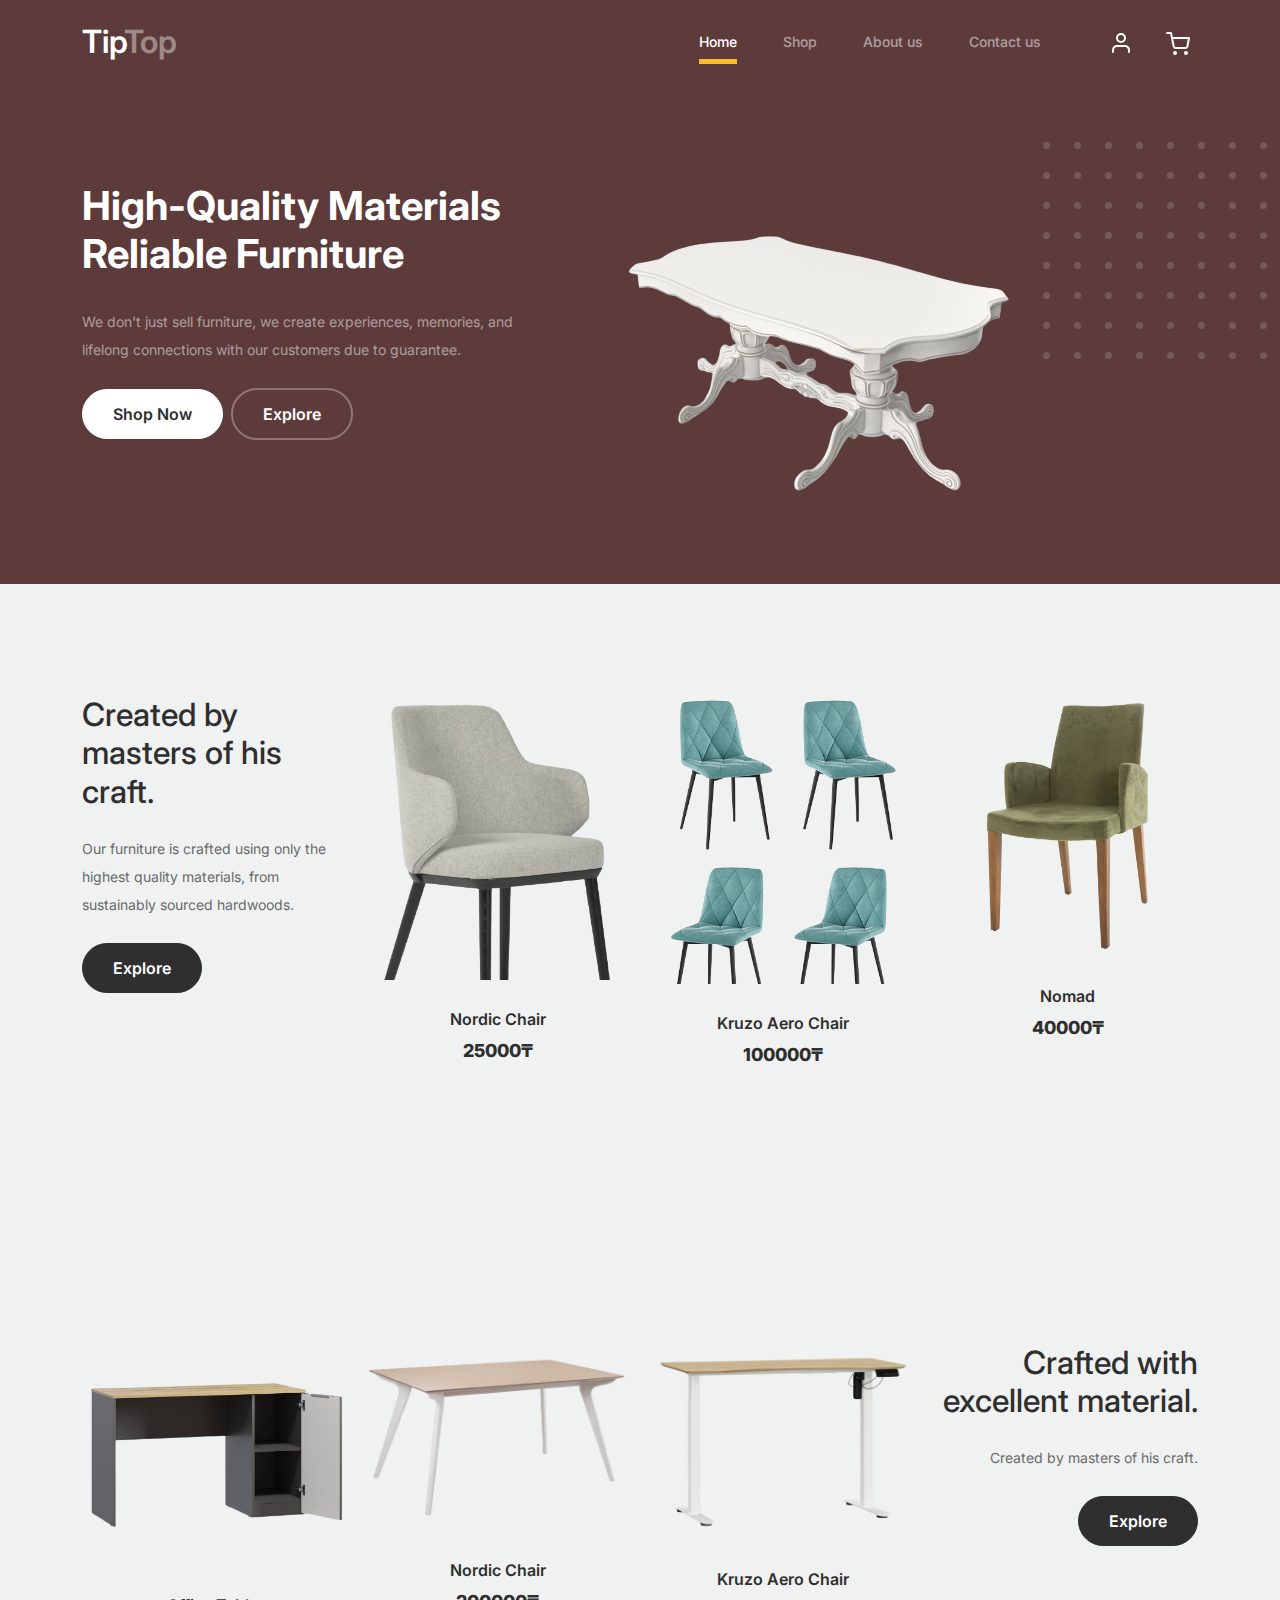
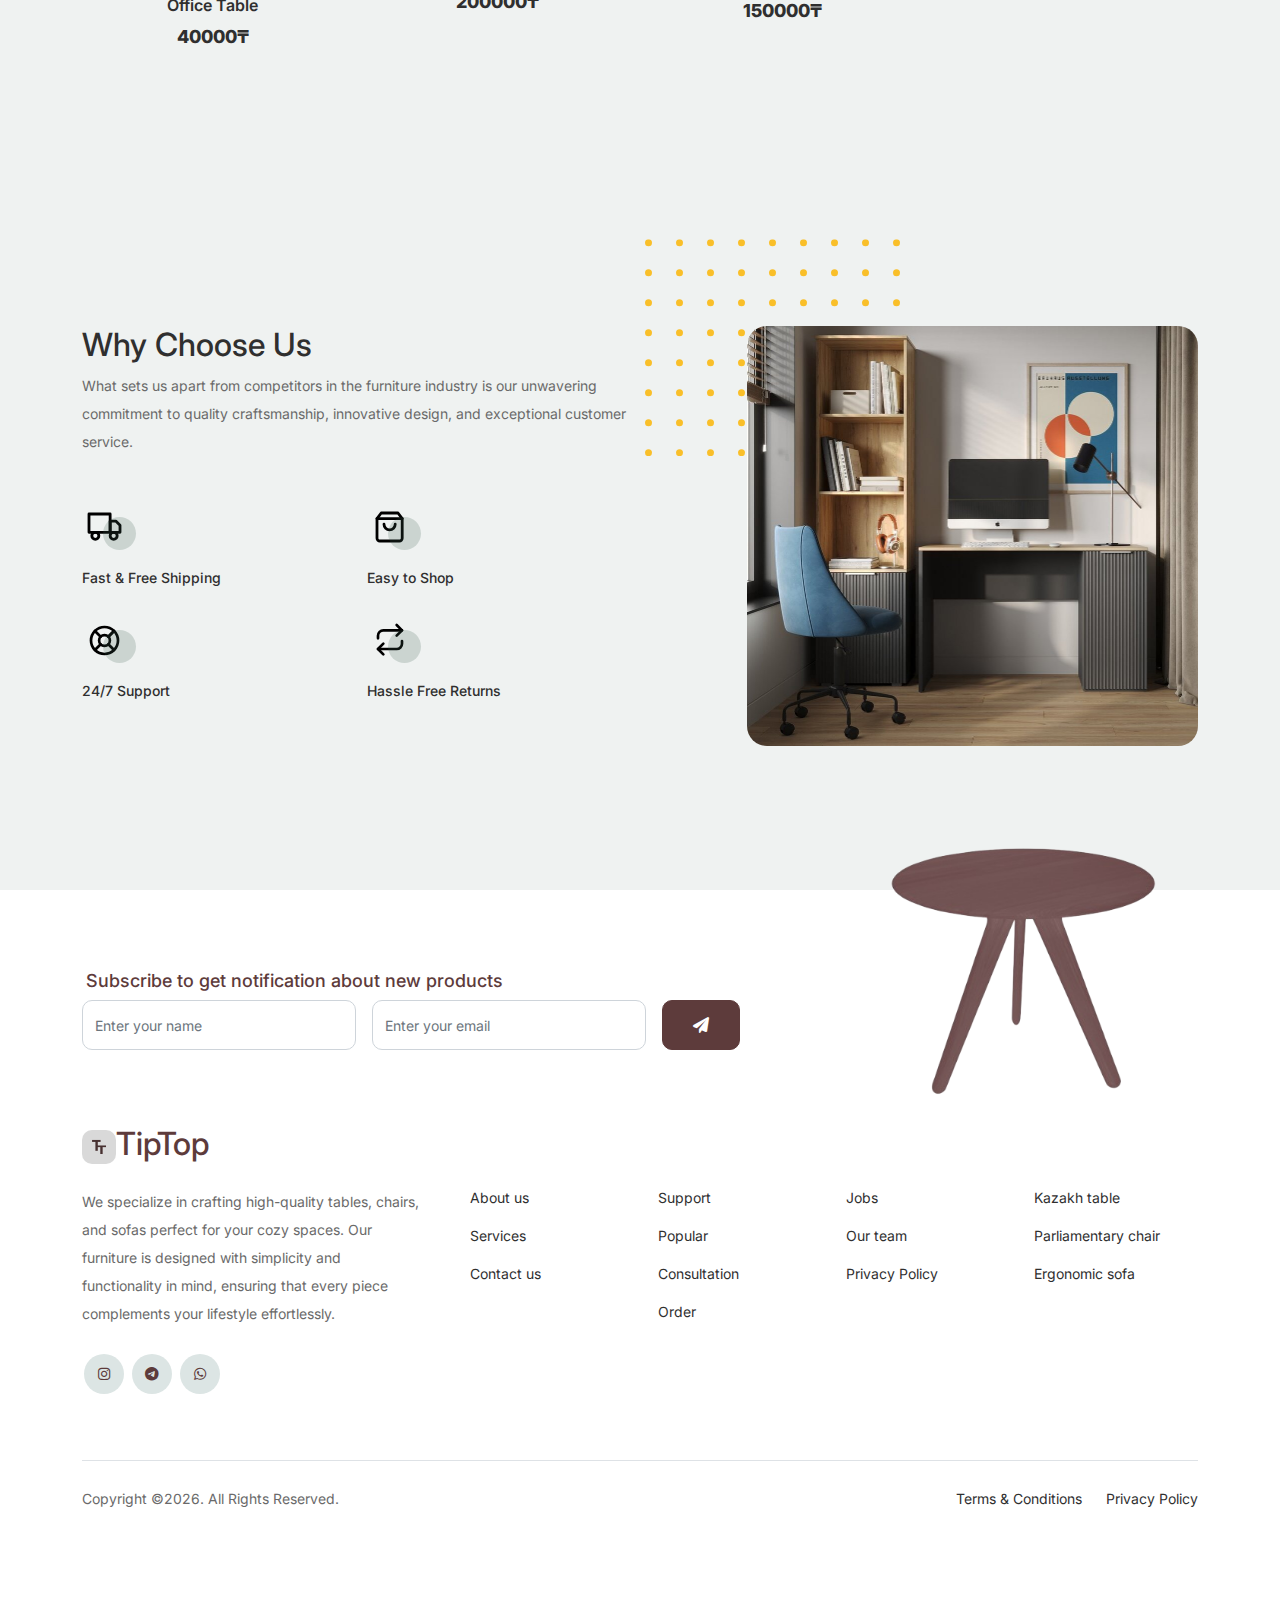
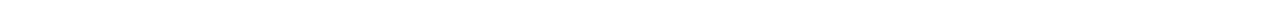
<file: index.html>
<!doctype html>
<html lang="en">
<head>
  <meta charset="utf-8">
  <meta name="viewport" content="width=device-width, initial-scale=1, shrink-to-fit=no">
  <meta name="author" content="Untree.co">
  <link rel="shortcut icon" href="favicon.png">

  <meta name="description" content="" />
  <meta name="keywords" content="bootstrap, bootstrap4" />

		<!-- Bootstrap CSS -->
		<link href="css/bootstrap.min.css" rel="stylesheet">
		<link href="https://cdnjs.cloudflare.com/ajax/libs/font-awesome/6.0.0-beta3/css/all.min.css" rel="stylesheet">
		<link href="css/tiny-slider.css" rel="stylesheet">
		<link href="css/style.css" rel="stylesheet">
		<title>TipTop </title>
	</head>

	<body>

		<!-- Start Header/Navigation -->
		<nav class="custom-navbar navbar navbar navbar-expand-md navbar-dark bg-dark" arial-label="Furni navigation bar">

			<div class="container">
				<a class="navbar-brand" href="index.html">Tip<span>Top</span></a>

				<button class="navbar-toggler" type="button" data-bs-toggle="collapse" data-bs-target="#navbarsFurni" aria-controls="navbarsFurni" aria-expanded="false" aria-label="Toggle navigation">
					<span class="navbar-toggler-icon"></span>
				</button>

				<div class="collapse navbar-collapse" id="navbarsFurni">
					<ul class="custom-navbar-nav navbar-nav ms-auto mb-2 mb-md-0">
						<li class="nav-item active">
							<a class="nav-link" href="index.html">Home</a>
						</li>
						<li><a class="nav-link" href="shop.html">Shop</a></li>
						<li><a class="nav-link" href="about.html">About us</a></li>
						<li><a class="nav-link" href="contact.html">Contact us</a></li>
					</ul>

					<ul class="custom-navbar-cta navbar-nav mb-2 mb-md-0 ms-5">
						<li><a class="nav-link" href="#"><img src="images/user.svg"></a></li>
						<li><a class="nav-link" href="cart.html"><img src="images/cart.svg"></a></li>
					</ul>
				</div>
			</div>
				
		</nav>
		<!-- End Header/Navigation -->

		<!-- Start Hero Section -->
			<div class="hero">
				<div class="container">
					<div class="row justify-content-between">
						<div class="col-lg-5">
							<div class="intro-excerpt">
								<h1>High-Quality Materials <span clsas="d-block"> Reliable Furniture</span></h1>
								<p class="mb-4">We don't just sell furniture, we create experiences, memories, and lifelong connections with our customers due to 
									guarantee.</p>
								<p><a href="" class="btn btn-secondary me-2">Shop Now</a><a href="#" class="btn btn-white-outline">Explore</a></p>
							</div>
						</div>
						<div class="col-lg-7">
							<div class="hero-img-wrap">
								<img src="images/couch.png" class="img-fluid">
							</div>
							
						</div>
					</div>
				</div>
			</div>
		<!-- End Hero Section -->

		<!-- Start Product Section 1 -->
		<div class="product-section">
			<div class="container">
				<div class="row">

					<!-- Start Column 1 -->
					<div class="col-md-12 col-lg-3 mb-5 mb-lg-0">
						<h2 class="mb-4 section-title">Created by masters of his craft.</h2>
						<p class="mb-4">Our furniture is crafted using only the highest quality materials, from sustainably sourced hardwoods. </p>
						<p><a href="shop.html" class="btn">Explore</a></p>
					</div> 
					<!-- End Column 1 -->

					<!-- Start Column 2 -->
					<div class="col-12 col-md-4 col-lg-3 mb-5 mb-md-0">
						<a class="product-item" href="cart.html">
							<img src="images/product-1.png" class="img-fluid product-thumbnail">
							<h3 class="product-title">Nordic Chair</h3>
							<strong class="product-price">25000₸</strong>

							<span class="icon-cross">
								<img src="images/cross.svg" class="img-fluid">
							</span>
						</a>
					</div> 
					<!-- End Column 2 -->

					<!-- Start Column 3 -->
					<div class="col-12 col-md-4 col-lg-3 mb-5 mb-md-0">
						<a class="product-item" href="cart.html">
							<img src="images/product-2.png" class="img-fluid product-thumbnail">
							<h3 class="product-title">Kruzo Aero Chair</h3>
							<strong class="product-price">100000₸</strong>

							<span class="icon-cross">
								<img src="images/cross.svg" class="img-fluid">
							</span>
						</a>
					</div>
					<!-- End Column 3 -->

					<!-- Start Column 4 -->
					<div class="col-12 col-md-4 col-lg-3 mb-5 mb-md-0">
						<a class="product-item" href="cart.html">
							<img src="images/product-3.png" class="img-fluid product-thumbnail">
							<h3 class="product-title">Nomad</h3>
							<strong class="product-price">40000₸</strong>

							<span class="icon-cross">
								<img src="images/cross.svg" class="img-fluid">
							</span>
						</a>
					</div>
					<!-- End Column 4 -->

				</div>
			</div>
		</div>
		<!-- End Product Section -->

		<!-- Start Product Section 2 -->

		<div class="product-section">
			<div class="container">
				<div class="row">

					<!-- Start Column 1 -->
					<div class="col-12 col-md-4 col-lg-3 mb-5 mb-md-0">
						<a class="product-item" href="cart.html">
							<img src="images/product-4.png" class="img-fluid product-thumbnail">
							<h3 class="product-title">Office Table</h3>
							<strong class="product-price">40000₸</strong>

							<span class="icon-cross">
								<img src="images/cross.svg" class="img-fluid">
							</span>
						</a>
					</div>

					
					<!-- End Column 1 -->

					<!-- Start Column 2 -->
					<div class="col-12 col-md-4 col-lg-3 mb-5 mb-md-0">
						<a class="product-item" href="cart.html">
							<img src="images/product-5.png" class="img-fluid product-thumbnail">
							<h3 class="product-title">Nordic Chair</h3>
							<strong class="product-price">200000₸</strong>

							<span class="icon-cross">
								<img src="images/cross.svg" class="img-fluid">
							</span>
						</a>
					</div> 
					<!-- End Column 2 -->

					<!-- Start Column 3 -->
					<div class="col-12 col-md-4 col-lg-3 mb-5 mb-md-0">
						<a class="product-item" href="cart.html">
							<img src="images/product-6.png" class="img-fluid product-thumbnail">
							<h3 class="product-title">Kruzo Aero Chair</h3>
							<strong class="product-price">150000₸</strong>

							<span class="icon-cross">
								<img src="images/cross.svg" class="img-fluid">
							</span>
						</a>
					</div>
					<!-- End Column 3 -->

					<!-- Start Column 4 -->
					<div class="col-md-12 col-lg-3 mb-5 mb-lg-0">
						<h2 class="mb-4 section-title text-lg-end">Crafted with excellent material.</h2>
						<p class="mb-4 text-lg-end">Created by masters of his craft. </p>
						<p class="text-lg-end"><a href="shop.html" class="btn">Explore</a></p>
					</div> 
					<!-- End Column 4 -->

				</div>
			</div>
		</div>
		<!-- End Product Section -->



		<!-- Start Why Choose Us Section -->
		<div class="why-choose-section">
			<div class="container">
				<div class="row justify-content-between">
					<div class="col-lg-6">
						<h2 class="section-title">Why Choose Us</h2>
						<p>What sets us apart from competitors in the furniture industry is our unwavering commitment to quality craftsmanship, innovative design, and exceptional customer service.</p>

						<div class="row my-5">
							<div class="col-6 col-md-6">
								<div class="feature">
									<div class="icon">
										<img src="images/truck.svg" alt="Image" class="imf-fluid">
									</div>
									<h3>Fast &amp; Free Shipping</h3>
								</div>
							</div>

							<div class="col-6 col-md-6">
								<div class="feature">
									<div class="icon">
										<img src="images/bag.svg" alt="Image" class="imf-fluid">
									</div>
									<h3>Easy to Shop</h3>
								</div>
							</div>

							<div class="col-6 col-md-6">
								<div class="feature">
									<div class="icon">
										<img src="images/support.svg" alt="Image" class="imf-fluid">
									</div>
									<h3>24/7 Support</h3>
								</div>
							</div>

							<div class="col-6 col-md-6">
								<div class="feature">
									<div class="icon">
										<img src="images/return.svg" alt="Image" class="imf-fluid">
									</div>
									<h3>Hassle Free Returns</h3>
								</div>
							</div>

						</div>
					</div>

					<div class="col-lg-5">
						<div class="img-wrap">
							<img src="images/why-choose-us-img.jpg" alt="Image" class="img-fluid">
						</div>
					</div>

				</div>
			</div>
		</div>
		<!-- End Why Choose Us Section -->



		<!-- Start Footer Section -->
		<footer class="footer-section">
			<div class="container relative">

				<div class="sofa-img">
					<img src="images/sofa.png" alt="Image" class="img-fluid">
				</div>

				<div class="row">
					<div class="col-lg-8">
						<div class="subscription-form">
							<h3 class="d-flex align-items-center"><span class="me-1"></span><span>Subscribe to get notification about new products</span></h3>

							<form action="#" class="row g-3">
								<div class="col-auto">
									<input type="text" class="form-control" placeholder="Enter your name">
								</div>
								<div class="col-auto">
									<input type="email" class="form-control" placeholder="Enter your email">
								</div>
								<div class="col-auto">
									<button class="btn btn-primary">
										<span class="fa fa-paper-plane"></span>
									</button>
								</div>
							</form>

						</div>
					</div>
				</div>

				<div class="row g-5 mb-5">
					<div class="col-lg-4">
						<div class="mb-4 footer-logo-wrap"><a href="#" class="footer-logo"><img src="logo1.png" alt="" width="10%" style="border-radius: 10px">Tip<span>Top</span></a></div>
						<p class="mb-4">We specialize in crafting high-quality tables, chairs, and sofas perfect for your cozy spaces. Our furniture is designed with simplicity and functionality in mind, ensuring that every piece complements your lifestyle effortlessly.</p>

						<ul class="list-unstyled custom-social">
							<li><a href="#"><span class="fa fa-brands fa-instagram"></span></a></li>
							<li><a href="#"><span class="fa fa-brands fa-telegram"></span></a></li>
							<li><a href="#"><span class="fa fa-brands fa-whatsapp"></span></a></li>
						</ul>
					</div>

					<div class="col-lg-8">
						<div class="row links-wrap">
							<div class="col-6 col-sm-6 col-md-3">
								<ul class="list-unstyled">
									<li><a href="#">About us</a></li>
									<li><a href="#">Services</a></li>
									<li><a href="#">Contact us</a></li>
								</ul>
							</div>

							<div class="col-6 col-sm-6 col-md-3">
								<ul class="list-unstyled">
									<li><a href="#">Support</a></li>
									<li><a href="#">Popular</a></li>
									<li><a href="#">Consultation</a></li>
									<li><a href="#">Order</a></li>
								</ul>
							</div>

							<div class="col-6 col-sm-6 col-md-3">
								<ul class="list-unstyled">
									<li><a href="#">Jobs</a></li>
									<li><a href="#">Our team</a></li>
									<li><a href="#">Privacy Policy</a></li>
								</ul>
							</div>

							<div class="col-6 col-sm-6 col-md-3">
								<ul class="list-unstyled">
									<li><a href="#">Kazakh table</a></li>
									<li><a href="#">Parliamentary chair</a></li>
									<li><a href="#">Ergonomic sofa</a></li>
								</ul>
							</div>
						</div>
					</div>

				</div>

				<div class="border-top copyright">
					<div class="row pt-4">
						<div class="col-lg-6">
							<p class="mb-2 text-center text-lg-start">Copyright &copy;<script>document.write(new Date().getFullYear());</script>. All Rights Reserved. 
            </p>
						</div>

						<div class="col-lg-6 text-center text-lg-end">
							<ul class="list-unstyled d-inline-flex ms-auto">
								<li class="me-4"><a href="#">Terms &amp; Conditions</a></li>
								<li><a href="#">Privacy Policy</a></li>
							</ul>
						</div>

					</div>
				</div>

			</div>
		</footer>
		<!-- End Footer Section -->	


		<script src="js/bootstrap.bundle.min.js"></script>
		<script src="js/tiny-slider.js"></script>
		<script src="js/custom.js"></script>
	</body>

</html>
</file>
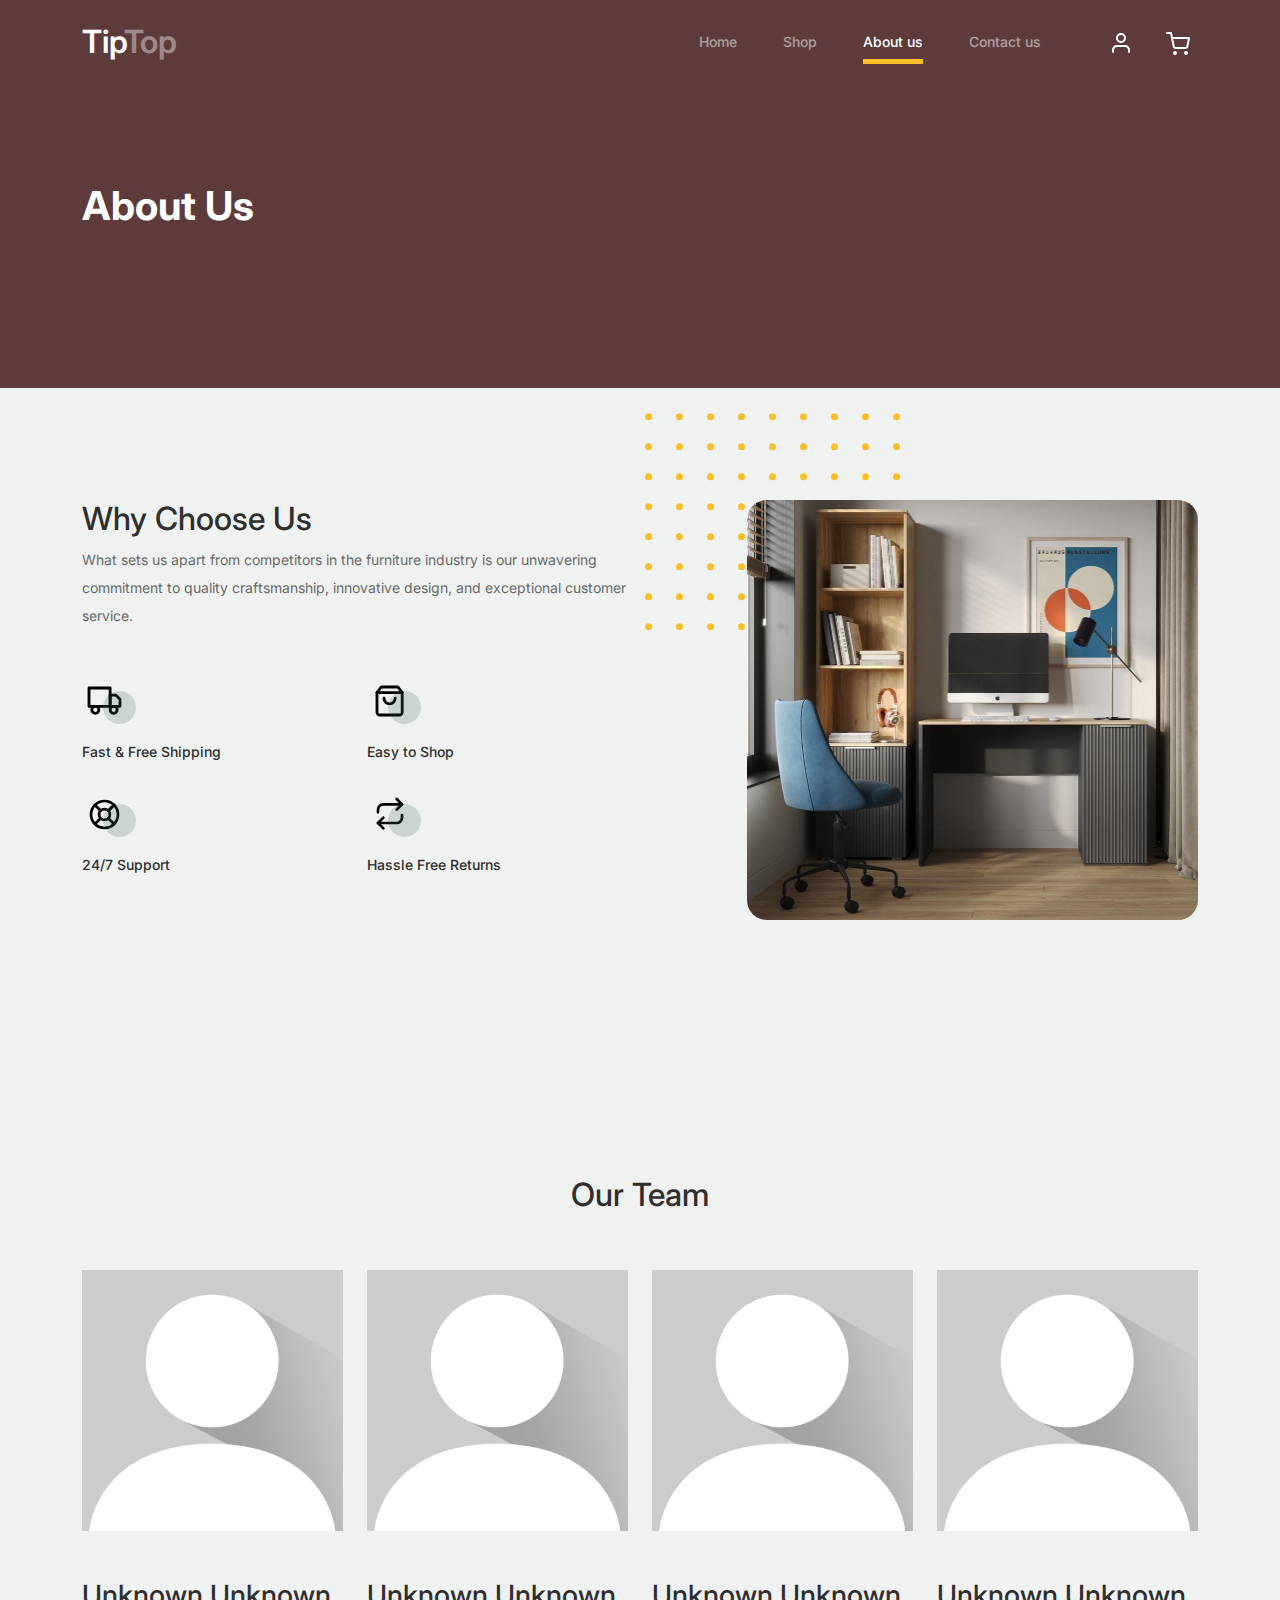
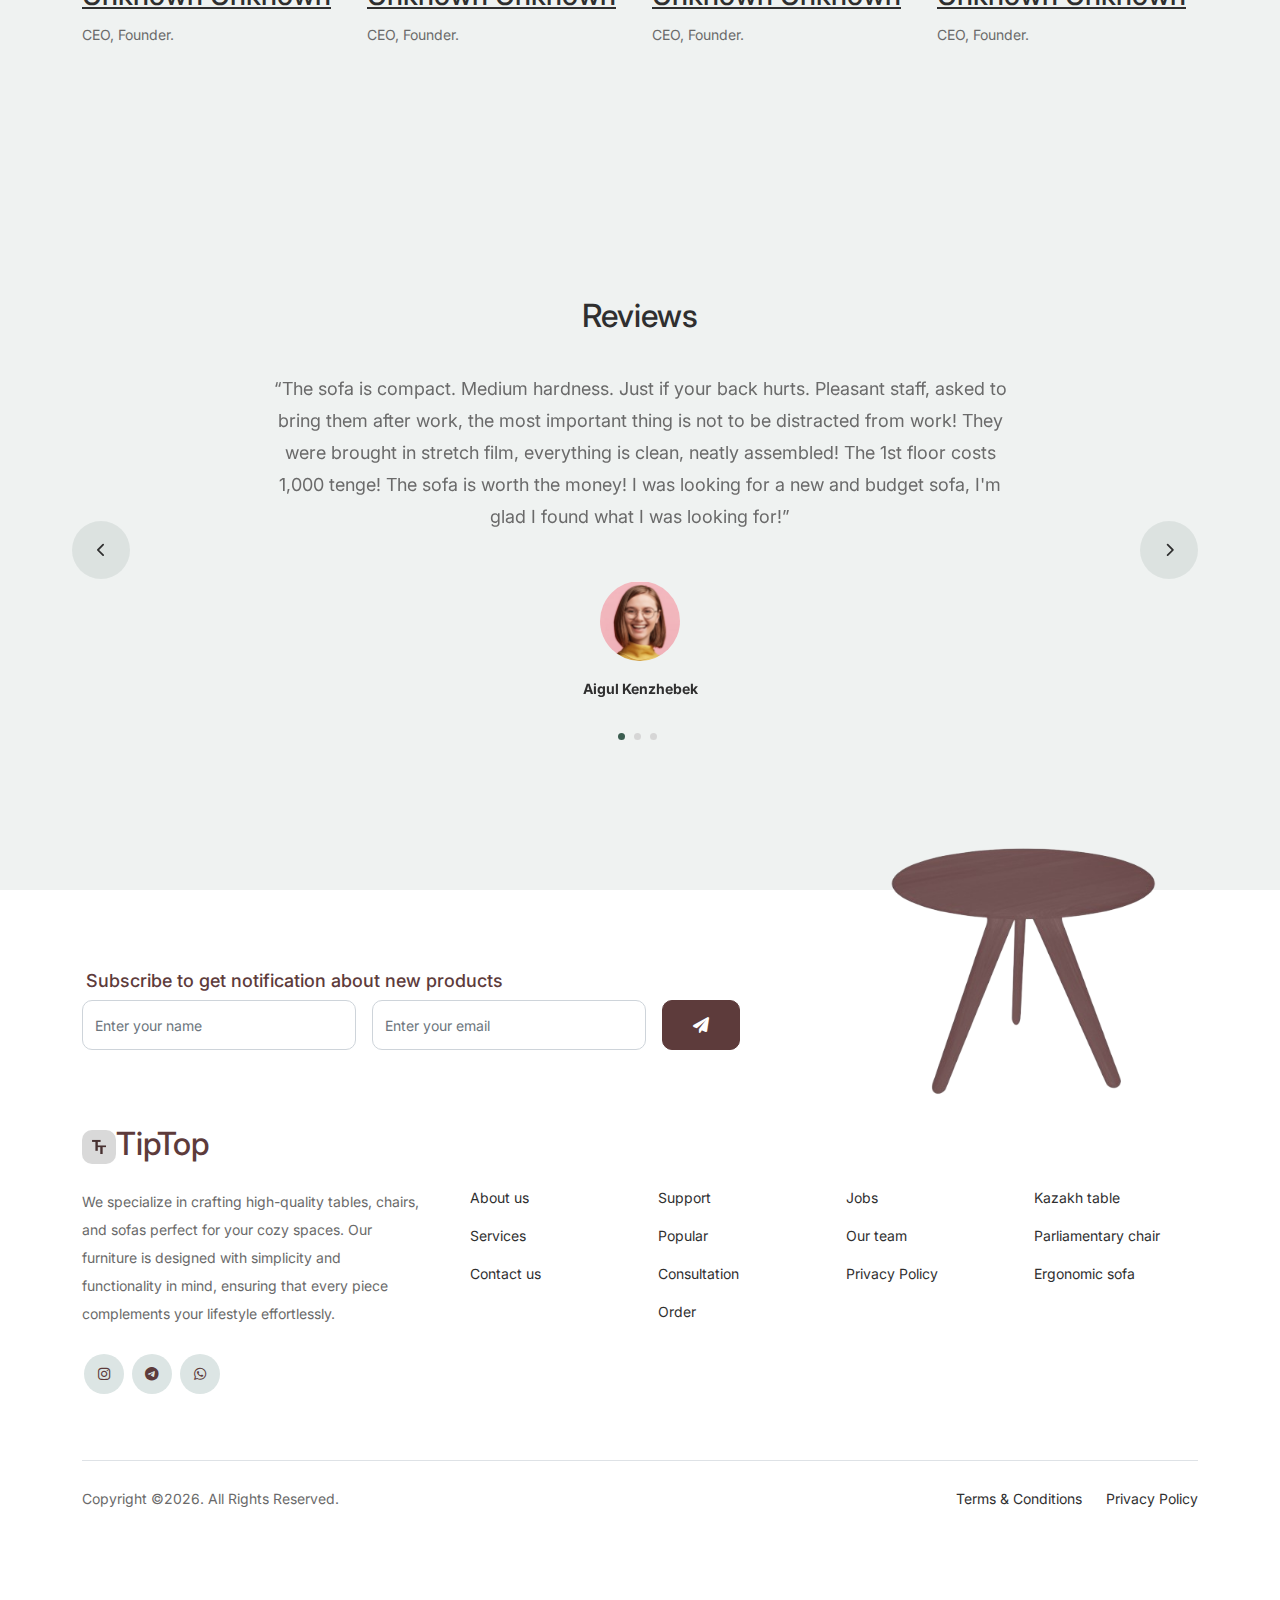
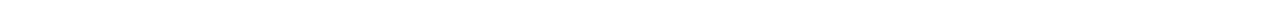
<file: about.html>
<!doctype html>
<html lang="en">
<head>
  <meta charset="utf-8">
  <meta name="viewport" content="width=device-width, initial-scale=1, shrink-to-fit=no">
  <meta name="author" content="Untree.co">
  <link rel="shortcut icon" href="favicon.png">

  <meta name="description" content="" />
  <meta name="keywords" content="bootstrap, bootstrap4" />

		<!-- Bootstrap CSS -->
		<link href="css/bootstrap.min.css" rel="stylesheet">
		<link href="https://cdnjs.cloudflare.com/ajax/libs/font-awesome/6.0.0-beta3/css/all.min.css" rel="stylesheet">
		<link href="css/tiny-slider.css" rel="stylesheet">
		<link href="css/style.css" rel="stylesheet">
		<title>TipTop </title>
	</head>

	<body>

		<!-- Start Header/Navigation -->
		<nav class="custom-navbar navbar navbar navbar-expand-md navbar-dark bg-dark" arial-label="Furni navigation bar">

			<div class="container">
				<a class="navbar-brand" href="index.html">Tip<span>Top</span></a>

				<button class="navbar-toggler" type="button" data-bs-toggle="collapse" data-bs-target="#navbarsFurni" aria-controls="navbarsFurni" aria-expanded="false" aria-label="Toggle navigation">
					<span class="navbar-toggler-icon"></span>
				</button>

				<div class="collapse navbar-collapse" id="navbarsFurni">
					<ul class="custom-navbar-nav navbar-nav ms-auto mb-2 mb-md-0">
						<li class="nav-item ">
							<a class="nav-link" href="index.html">Home</a>
						</li>
						<li><a class="nav-link" href="shop.html">Shop</a></li>
						<li class="active"><a class="nav-link" href="about.html">About us</a></li>
						<li><a class="nav-link" href="contact.html">Contact us</a></li>
					</ul>

					<ul class="custom-navbar-cta navbar-nav mb-2 mb-md-0 ms-5">
						<li><a class="nav-link" href="#"><img src="images/user.svg"></a></li>
						<li><a class="nav-link" href="cart.html"><img src="images/cart.svg"></a></li>
					</ul>
				</div>
			</div>
				
		</nav>
		<!-- End Header/Navigation -->

		<!-- Start Hero Section -->
		<div class="hero">
			<div class="container">
				<div class="row justify-content-between">
					<div class="col-lg-5">
						<div class="intro-excerpt">
							<h1>About Us</h1>
						</div>
					</div>
					<div class="col-lg-7">
						
					</div>
				</div>
			</div>
		</div>
	<!-- End Hero Section -->

		

		<!-- Start Why Choose Us Section -->
		<div class="why-choose-section">
			<div class="container">
				<div class="row justify-content-between">
					<div class="col-lg-6">
						<h2 class="section-title">Why Choose Us</h2>
						<p>What sets us apart from competitors in the furniture industry is our unwavering commitment to quality craftsmanship, innovative design, and exceptional customer service.</p>

						<div class="row my-5">
							<div class="col-6 col-md-6">
								<div class="feature">
									<div class="icon">
										<img src="images/truck.svg" alt="Image" class="imf-fluid">
									</div>
									<h3>Fast &amp; Free Shipping</h3>
								</div>
							</div>

							<div class="col-6 col-md-6">
								<div class="feature">
									<div class="icon">
										<img src="images/bag.svg" alt="Image" class="imf-fluid">
									</div>
									<h3>Easy to Shop</h3>
								</div>
							</div>

							<div class="col-6 col-md-6">
								<div class="feature">
									<div class="icon">
										<img src="images/support.svg" alt="Image" class="imf-fluid">
									</div>
									<h3>24/7 Support</h3>
								</div>
							</div>

							<div class="col-6 col-md-6">
								<div class="feature">
									<div class="icon">
										<img src="images/return.svg" alt="Image" class="imf-fluid">
									</div>
									<h3>Hassle Free Returns</h3>
								</div>
							</div>

						</div>
					</div>

					<div class="col-lg-5">
						<div class="img-wrap">
							<img src="images/why-choose-us-img.jpg" alt="Image" class="img-fluid">
						</div>
					</div>

				</div>
			</div>
		</div>
		<!-- End Why Choose Us Section -->


		<!-- Start Team Section -->
		<div class="untree_co-section">
			<div class="container">

				<div class="row mb-5">
					<div class="col-lg-5 mx-auto text-center">
						<h2 class="section-title">Our Team</h2>
					</div>
				</div>

				<div class="row">

					<!-- Start Column 1 -->
					<div class="col-12 col-md-6 col-lg-3 mb-5 mb-md-0">
						<img src="images/avatar.jpg" class="img-fluid mb-5">
						<h3 clas><a href="#"><span class="">Unknown</span> Unknown</a></h3>
            <span class="d-block position mb-4">CEO, Founder.</span>
					</div> 
					<!-- End Column 1 -->

					<!-- Start Column 1 -->
					<div class="col-12 col-md-6 col-lg-3 mb-5 mb-md-0">
						<img src="images/avatar.jpg" class="img-fluid mb-5">
						<h3 clas><a href="#"><span class="">Unknown</span> Unknown</a></h3>
            <span class="d-block position mb-4">CEO, Founder.</span>
					</div> 
					<!-- End Column 1 -->

					<!-- Start Column 1 -->
					<div class="col-12 col-md-6 col-lg-3 mb-5 mb-md-0">
						<img src="images/avatar.jpg" class="img-fluid mb-5">
						<h3 clas><a href="#"><span class="">Unknown</span> Unknown</a></h3>
            <span class="d-block position mb-4">CEO, Founder.</span>
					</div> 
					<!-- End Column 1 -->

					<!-- Start Column 1 -->
					<div class="col-12 col-md-6 col-lg-3 mb-5 mb-md-0">
						<img src="images/avatar.jpg" class="img-fluid mb-5">
						<h3 clas><a href="#"><span class="">Unknown</span> Unknown</a></h3>
            <span class="d-block position mb-4">CEO, Founder.</span>
					</div> 
					<!-- End Column 1 -->

					

				</div>
			</div>
		</div>
		<!-- End Team Section -->

		

		<!-- Start Reviews Slider -->
		<div class="testimonial-section before-footer-section">
			<div class="container">
				<div class="row">
					<div class="col-lg-7 mx-auto text-center">
						<h2 class="section-title">Reviews</h2>
					</div>
				</div>

				<div class="row justify-content-center">
					<div class="col-lg-12">
						<div class="testimonial-slider-wrap text-center">

							<div id="testimonial-nav">
								<span class="prev" data-controls="prev"><span class="fa fa-chevron-left"></span></span>
								<span class="next" data-controls="next"><span class="fa fa-chevron-right"></span></span>
							</div>

							<div class="testimonial-slider">
								
								<div class="item">
									<div class="row justify-content-center">
										<div class="col-lg-8 mx-auto">

											<div class="testimonial-block text-center">
												<blockquote class="mb-5">
													<p>&ldquo;The sofa is compact. Medium hardness. Just if your back hurts. Pleasant staff, asked to bring them after work, the most important thing is not to be distracted from work! They were brought in stretch film, everything is clean, neatly assembled! The 1st floor costs 1,000 tenge! The sofa is worth the money! I was looking for a new and budget sofa, I'm glad I found what I was looking for!&rdquo;</p>
												</blockquote>

												<div class="author-info">
													<div class="author-pic">
														<img src="images/person-1.jpg" alt="Maria Jones" class="img-fluid">
													</div>
													<h3 class="font-weight-bold">Aigul Kenzhebek</h3>
												</div>
											</div>

										</div>
									</div>
								</div> 
								<!-- END item -->

								<div class="item">
									<div class="row justify-content-center">
										<div class="col-lg-8 mx-auto">

											<div class="testimonial-block text-center">
												<blockquote class="mb-5">
													<p>&ldquo;The sofa is compact. Medium hardness. Just if your back hurts. Pleasant staff, asked to bring them after work, the most important thing is not to be distracted from work! They were brought in stretch film, everything is clean, neatly assembled! The 1st floor costs 1,000 tenge! The sofa is worth the money! I was looking for a new and budget sofa, I'm glad I found what I was looking for!&rdquo;</p>
												</blockquote>

												<div class="author-info">
													<div class="author-pic">
														<img src="images/person_4.jpg" alt="Maria Jones" class="img-fluid">
													</div>
													<h3 class="font-weight-bold">Maria Vasilievna</h3>
												</div>
											</div>

										</div>
									</div>
								</div> 
								<!-- END item -->

								<div class="item">
									<div class="row justify-content-center">
										<div class="col-lg-8 mx-auto">

											<div class="testimonial-block text-center">
												<blockquote class="mb-5">
													<p>&ldquo;The sofa is compact. Medium hardness. Just if your back hurts. Pleasant staff, asked to bring them after work, the most important thing is not to be distracted from work! They were brought in stretch film, everything is clean, neatly assembled! The 1st floor costs 1,000 tenge! The sofa is worth the money! I was looking for a new and budget sofa, I'm glad I found what I was looking for!&rdquo;</p>
												</blockquote>

												<div class="author-info">
													<div class="author-pic">
														<img src="images/person_2.jpg" alt="Maria Jones" class="img-fluid">
													</div>
													<h3 class="font-weight-bold">Arman Batyrbekov</h3>
												</div>
											</div>

										</div>
									</div>
								</div> 
								<!-- END item -->

							</div>

						</div>
					</div>
				</div>
			</div>
		</div>
		<!-- End Testimonial Slider -->

		

		<!-- Start Footer Section -->
		<footer class="footer-section">
			<div class="container relative">

				<div class="sofa-img">
					<img src="images/sofa.png" alt="Image" class="img-fluid">
				</div>

				<div class="row">
					<div class="col-lg-8">
						<div class="subscription-form">
							<h3 class="d-flex align-items-center"><span class="me-1"></span><span>Subscribe to get notification about new products</span></h3>

							<form action="#" class="row g-3">
								<div class="col-auto">
									<input type="text" class="form-control" placeholder="Enter your name">
								</div>
								<div class="col-auto">
									<input type="email" class="form-control" placeholder="Enter your email">
								</div>
								<div class="col-auto">
									<button class="btn btn-primary">
										<span class="fa fa-paper-plane"></span>
									</button>
								</div>
							</form>

						</div>
					</div>
				</div>

				<div class="row g-5 mb-5">
					<div class="col-lg-4">
						<div class="mb-4 footer-logo-wrap"><a href="#" class="footer-logo"><img src="logo1.png" alt="" width="10%" style="border-radius: 10px">Tip<span>Top</span></a></div>
						<p class="mb-4">We specialize in crafting high-quality tables, chairs, and sofas perfect for your cozy spaces. Our furniture is designed with simplicity and functionality in mind, ensuring that every piece complements your lifestyle effortlessly.</p>

						<ul class="list-unstyled custom-social">
							<li><a href="#"><span class="fa fa-brands fa-instagram"></span></a></li>
							<li><a href="#"><span class="fa fa-brands fa-telegram"></span></a></li>
							<li><a href="#"><span class="fa fa-brands fa-whatsapp"></span></a></li>
						</ul>
					</div>

					<div class="col-lg-8">
						<div class="row links-wrap">
							<div class="col-6 col-sm-6 col-md-3">
								<ul class="list-unstyled">
									<li><a href="#">About us</a></li>
									<li><a href="#">Services</a></li>
									<li><a href="#">Contact us</a></li>
								</ul>
							</div>

							<div class="col-6 col-sm-6 col-md-3">
								<ul class="list-unstyled">
									<li><a href="#">Support</a></li>
									<li><a href="#">Popular</a></li>
									<li><a href="#">Consultation</a></li>
									<li><a href="#">Order</a></li>
								</ul>
							</div>

							<div class="col-6 col-sm-6 col-md-3">
								<ul class="list-unstyled">
									<li><a href="#">Jobs</a></li>
									<li><a href="#">Our team</a></li>
									<li><a href="#">Privacy Policy</a></li>
								</ul>
							</div>

							<div class="col-6 col-sm-6 col-md-3">
								<ul class="list-unstyled">
									<li><a href="#">Kazakh table</a></li>
									<li><a href="#">Parliamentary chair</a></li>
									<li><a href="#">Ergonomic sofa</a></li>
								</ul>
							</div>
						</div>
					</div>

				</div>

				<div class="border-top copyright">
					<div class="row pt-4">
						<div class="col-lg-6">
							<p class="mb-2 text-center text-lg-start">Copyright &copy;<script>document.write(new Date().getFullYear());</script>. All Rights Reserved. 
            </p>
						</div>

						<div class="col-lg-6 text-center text-lg-end">
							<ul class="list-unstyled d-inline-flex ms-auto">
								<li class="me-4"><a href="#">Terms &amp; Conditions</a></li>
								<li><a href="#">Privacy Policy</a></li>
							</ul>
						</div>

					</div>
				</div>

			</div>
		</footer>
		<!-- End Footer Section -->	


		<script src="js/bootstrap.bundle.min.js"></script>
		<script src="js/tiny-slider.js"></script>
		<script src="js/custom.js"></script>
	</body>

</html>
</file>
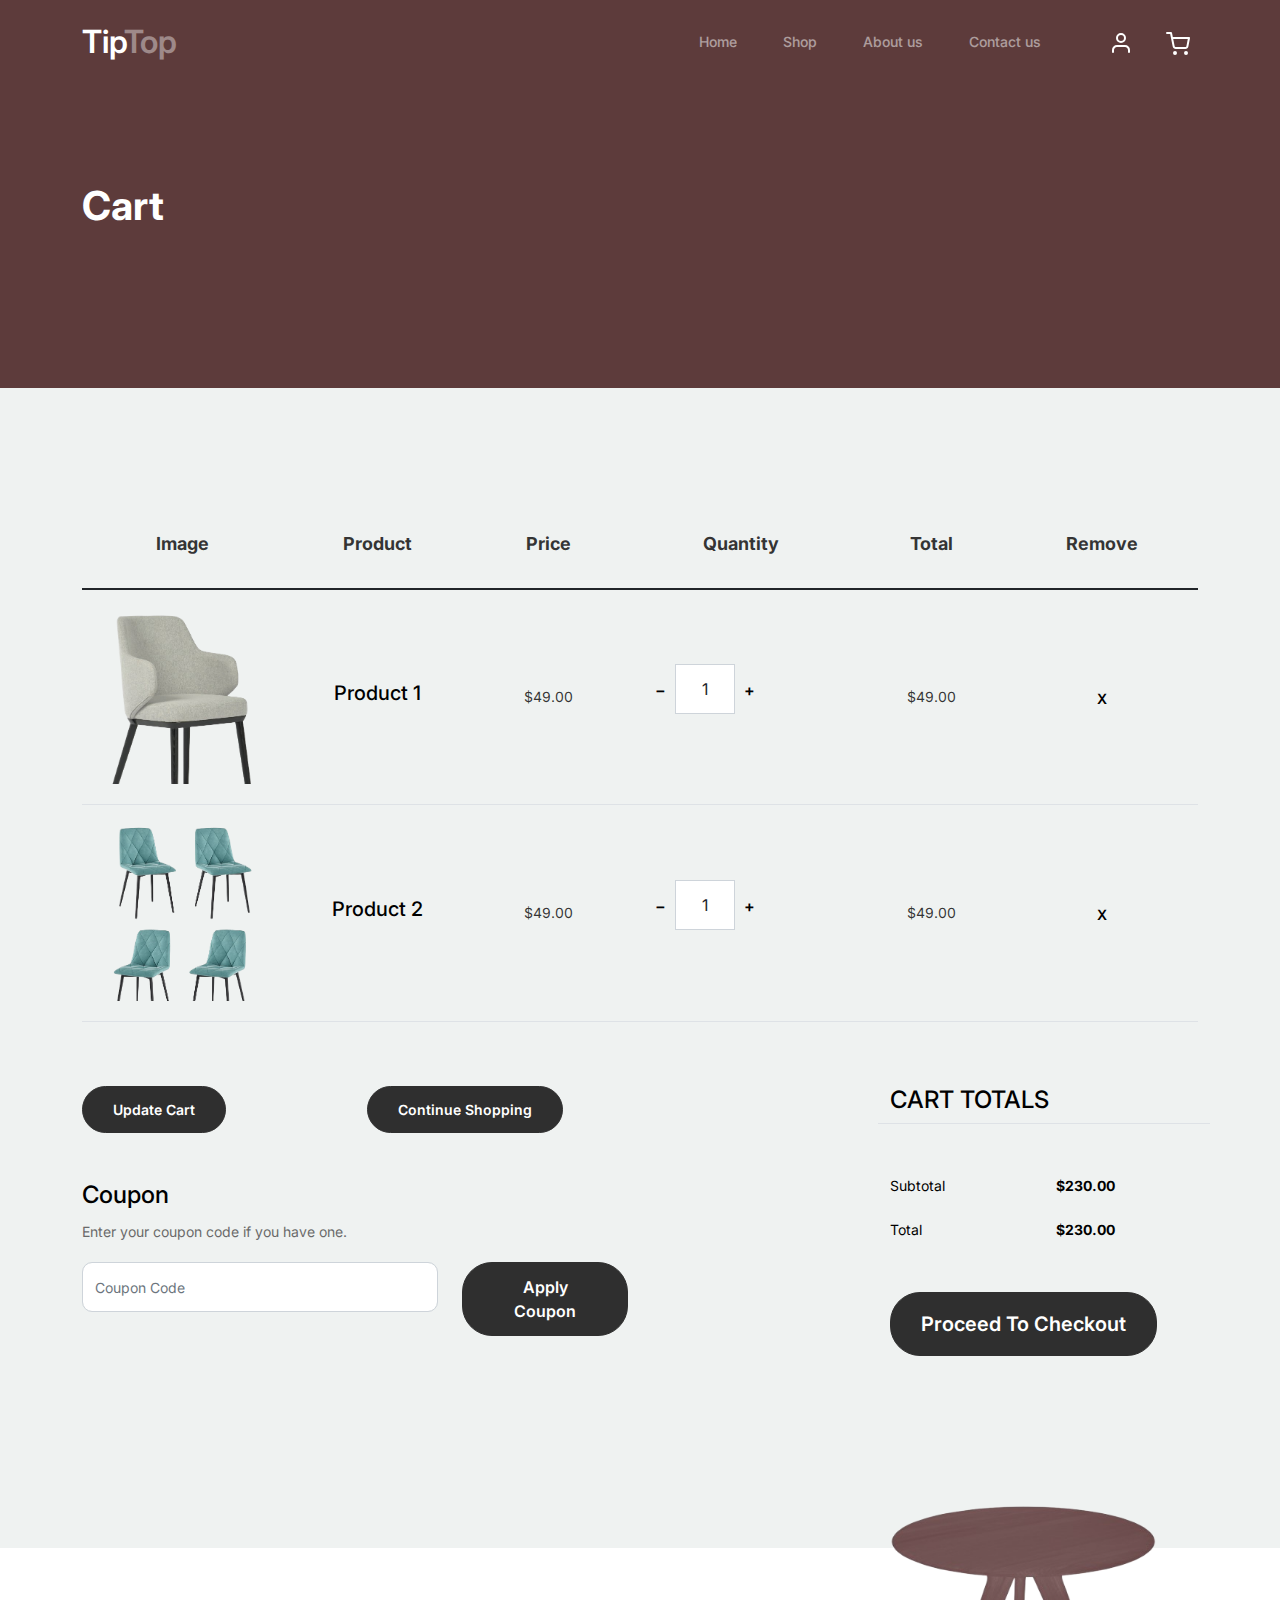
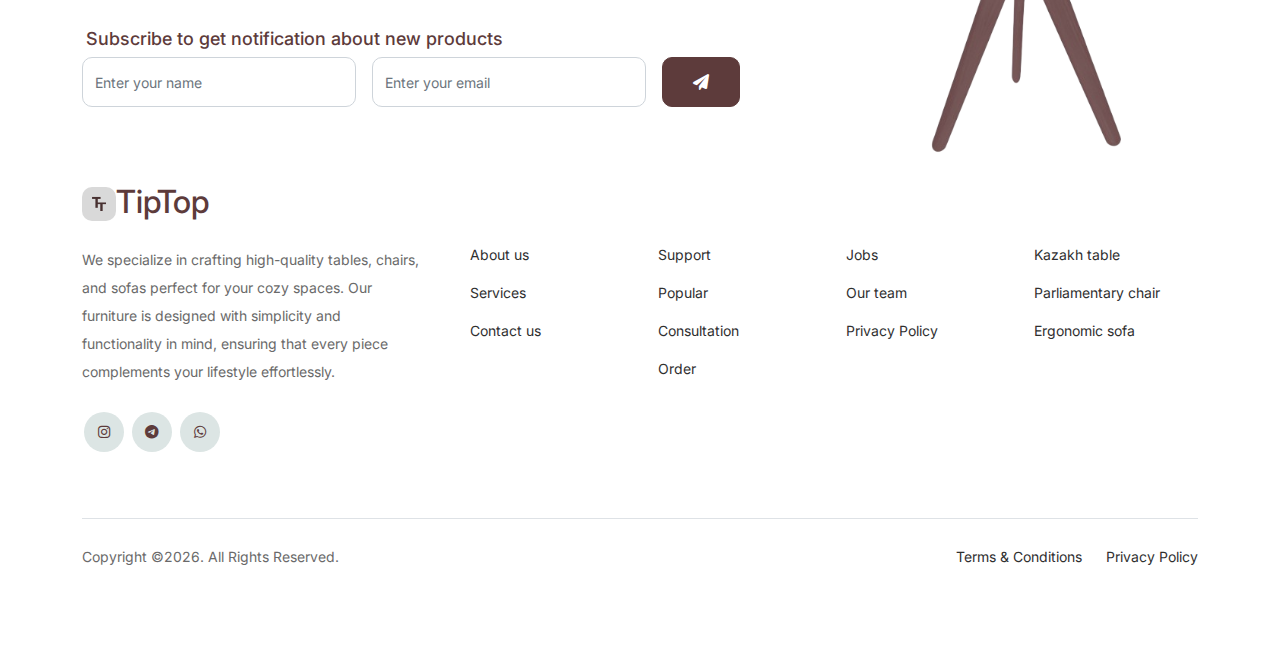
<file: cart.html>
<!doctype html>
<html lang="en">
<head>
  <meta charset="utf-8">
  <meta name="viewport" content="width=device-width, initial-scale=1, shrink-to-fit=no">
  <meta name="author" content="Untree.co">
  <link rel="shortcut icon" href="favicon.png">

  <meta name="description" content="" />
  <meta name="keywords" content="bootstrap, bootstrap4" />

		<!-- Bootstrap CSS -->
		<link href="css/bootstrap.min.css" rel="stylesheet">
		<link href="https://cdnjs.cloudflare.com/ajax/libs/font-awesome/6.0.0-beta3/css/all.min.css" rel="stylesheet">
		<link href="css/tiny-slider.css" rel="stylesheet">
		<link href="css/style.css" rel="stylesheet">
		<title>TipTop</title>
	</head>

	<body>

		<!-- Start Header/Navigation -->
		<nav class="custom-navbar navbar navbar navbar-expand-md navbar-dark bg-dark" arial-label="Furni navigation bar">

			<div class="container">
				<a class="navbar-brand" href="index.html">Tip<span>Top</span></a>
				</a>

				<button class="navbar-toggler" type="button" data-bs-toggle="collapse" data-bs-target="#navbarsFurni" aria-controls="navbarsFurni" aria-expanded="false" aria-label="Toggle navigation">
					<span class="navbar-toggler-icon"></span>
				</button>

				<div class="collapse navbar-collapse" id="navbarsFurni">
					<ul class="custom-navbar-nav navbar-nav ms-auto mb-2 mb-md-0">
						<li class="nav-item ">
							<a class="nav-link" href="index.html">Home</a>
						</li>
						<li><a class="nav-link" href="shop.html">Shop</a></li>
						<li><a class="nav-link" href="about.html">About us</a></li>
						<li><a class="nav-link" href="contact.html">Contact us</a></li>
					</ul>

					<ul class="custom-navbar-cta navbar-nav mb-2 mb-md-0 ms-5">
						<li><a class="nav-link" href="#"><img src="images/user.svg"></a></li>
						<li><a class="nav-link" href="cart.html"><img src="images/cart.svg"></a></li>
					</ul>
				</div>
			</div>
				
		</nav>
		<!-- End Header/Navigation -->

		<!-- Start Hero Section -->
			<div class="hero">
				<div class="container">
					<div class="row justify-content-between">
						<div class="col-lg-5">
							<div class="intro-excerpt">
								<h1>Cart</h1>
							</div>
						</div>
						<div class="col-lg-7">
							
						</div>
					</div>
				</div>
			</div>
		<!-- End Hero Section -->

		

		<div class="untree_co-section before-footer-section">
            <div class="container">
              <div class="row mb-5">
                <form class="col-md-12" method="post">
                  <div class="site-blocks-table">
                    <table class="table">
                      <thead>
                        <tr>
                          <th class="product-thumbnail">Image</th>
                          <th class="product-name">Product</th>
                          <th class="product-price">Price</th>
                          <th class="product-quantity">Quantity</th>
                          <th class="product-total">Total</th>
                          <th class="product-remove">Remove</th>
                        </tr>
                      </thead>
                      <tbody>
                        <tr>
                          <td class="product-thumbnail">
                            <img src="images/product-1.png" alt="Image" class="img-fluid">
                          </td>
                          <td class="product-name">
                            <h2 class="h5 text-black">Product 1</h2>
                          </td>
                          <td>$49.00</td>
                          <td>
                            <div class="input-group mb-3 d-flex align-items-center quantity-container" style="max-width: 120px;">
                              <div class="input-group-prepend">
                                <button class="btn btn-outline-black decrease" type="button">&minus;</button>
                              </div>
                              <input type="text" class="form-control text-center quantity-amount" value="1" placeholder="" aria-label="Example text with button addon" aria-describedby="button-addon1">
                              <div class="input-group-append">
                                <button class="btn btn-outline-black increase" type="button">&plus;</button>
                              </div>
                            </div>
        
                          </td>
                          <td>$49.00</td>
                          <td><a href="#" class="btn btn-black btn-sm">X</a></td>
                        </tr>
        
                        <tr>
                          <td class="product-thumbnail">
                            <img src="images/product-2.png" alt="Image" class="img-fluid">
                          </td>
                          <td class="product-name">
                            <h2 class="h5 text-black">Product 2</h2>
                          </td>
                          <td>$49.00</td>
                          <td>
                            <div class="input-group mb-3 d-flex align-items-center quantity-container" style="max-width: 120px;">
                              <div class="input-group-prepend">
                                <button class="btn btn-outline-black decrease" type="button">&minus;</button>
                              </div>
                              <input type="text" class="form-control text-center quantity-amount" value="1" placeholder="" aria-label="Example text with button addon" aria-describedby="button-addon1">
                              <div class="input-group-append">
                                <button class="btn btn-outline-black increase" type="button">&plus;</button>
                              </div>
                            </div>
        
                          </td>
                          <td>$49.00</td>
                          <td><a href="#" class="btn btn-black btn-sm">X</a></td>
                        </tr>
                      </tbody>
                    </table>
                  </div>
                </form>
              </div>
        
              <div class="row">
                <div class="col-md-6">
                  <div class="row mb-5">
                    <div class="col-md-6 mb-3 mb-md-0">
                      <button class="btn btn-black btn-sm btn-block">Update Cart</button>
                    </div>
                    <div class="col-md-6">
                      <button class="btn btn-outline-black btn-sm btn-block">Continue Shopping</button>
                    </div>
                  </div>
                  <div class="row">
                    <div class="col-md-12">
                      <label class="text-black h4" for="coupon">Coupon</label>
                      <p>Enter your coupon code if you have one.</p>
                    </div>
                    <div class="col-md-8 mb-3 mb-md-0">
                      <input type="text" class="form-control py-3" id="coupon" placeholder="Coupon Code">
                    </div>
                    <div class="col-md-4">
                      <button class="btn btn-black">Apply Coupon</button>
                    </div>
                  </div>
                </div>
                <div class="col-md-6 pl-5">
                  <div class="row justify-content-end">
                    <div class="col-md-7">
                      <div class="row">
                        <div class="col-md-12 text-right border-bottom mb-5">
                          <h3 class="text-black h4 text-uppercase">Cart Totals</h3>
                        </div>
                      </div>
                      <div class="row mb-3">
                        <div class="col-md-6">
                          <span class="text-black">Subtotal</span>
                        </div>
                        <div class="col-md-6 text-right">
                          <strong class="text-black">$230.00</strong>
                        </div>
                      </div>
                      <div class="row mb-5">
                        <div class="col-md-6">
                          <span class="text-black">Total</span>
                        </div>
                        <div class="col-md-6 text-right">
                          <strong class="text-black">$230.00</strong>
                        </div>
                      </div>
        
                      <div class="row">
                        <div class="col-md-12">
                          <button class="btn btn-black btn-lg py-3 btn-block" onclick="window.location='checkout.html'">Proceed To Checkout</button>
                        </div>
                      </div>
                    </div>
                  </div>
                </div>
              </div>
            </div>
          </div>
		

		
		<!-- Start Footer Section -->
		<footer class="footer-section">
			<div class="container relative">

				<div class="sofa-img">
					<img src="images/sofa.png" alt="Image" class="img-fluid">
				</div>

				<div class="row">
					<div class="col-lg-8">
						<div class="subscription-form">
							<h3 class="d-flex align-items-center"><span class="me-1"></span><span>Subscribe to get notification about new products</span></h3>

							<form action="#" class="row g-3">
								<div class="col-auto">
									<input type="text" class="form-control" placeholder="Enter your name">
								</div>
								<div class="col-auto">
									<input type="email" class="form-control" placeholder="Enter your email">
								</div>
								<div class="col-auto">
									<button class="btn btn-primary">
										<span class="fa fa-paper-plane"></span>
									</button>
								</div>
							</form>

						</div>
					</div>
				</div>

				<div class="row g-5 mb-5">
					<div class="col-lg-4">
						<div class="mb-4 footer-logo-wrap"><a href="#" class="footer-logo"><img src="logo1.png" alt="" width="10%" style="border-radius: 10px">Tip<span>Top</span></a></div>
						<p class="mb-4">We specialize in crafting high-quality tables, chairs, and sofas perfect for your cozy spaces. Our furniture is designed with simplicity and functionality in mind, ensuring that every piece complements your lifestyle effortlessly.</p>

						<ul class="list-unstyled custom-social">
							<li><a href="#"><span class="fa fa-brands fa-instagram"></span></a></li>
							<li><a href="#"><span class="fa fa-brands fa-telegram"></span></a></li>
							<li><a href="#"><span class="fa fa-brands fa-whatsapp"></span></a></li>
						</ul>
					</div>

					<div class="col-lg-8">
						<div class="row links-wrap">
							<div class="col-6 col-sm-6 col-md-3">
								<ul class="list-unstyled">
									<li><a href="#">About us</a></li>
									<li><a href="#">Services</a></li>
									<li><a href="#">Contact us</a></li>
								</ul>
							</div>

							<div class="col-6 col-sm-6 col-md-3">
								<ul class="list-unstyled">
									<li><a href="#">Support</a></li>
									<li><a href="#">Popular</a></li>
									<li><a href="#">Consultation</a></li>
									<li><a href="#">Order</a></li>
								</ul>
							</div>

							<div class="col-6 col-sm-6 col-md-3">
								<ul class="list-unstyled">
									<li><a href="#">Jobs</a></li>
									<li><a href="#">Our team</a></li>
									<li><a href="#">Privacy Policy</a></li>
								</ul>
							</div>

							<div class="col-6 col-sm-6 col-md-3">
								<ul class="list-unstyled">
									<li><a href="#">Kazakh table</a></li>
									<li><a href="#">Parliamentary chair</a></li>
									<li><a href="#">Ergonomic sofa</a></li>
								</ul>
							</div>
						</div>
					</div>

				</div>

				<div class="border-top copyright">
					<div class="row pt-4">
						<div class="col-lg-6">
							<p class="mb-2 text-center text-lg-start">Copyright &copy;<script>document.write(new Date().getFullYear());</script>. All Rights Reserved. 
            </p>
						</div>

						<div class="col-lg-6 text-center text-lg-end">
							<ul class="list-unstyled d-inline-flex ms-auto">
								<li class="me-4"><a href="#">Terms &amp; Conditions</a></li>
								<li><a href="#">Privacy Policy</a></li>
							</ul>
						</div>

					</div>
				</div>

			</div>
		</footer>
		<!-- End Footer Section -->	


		<script src="js/bootstrap.bundle.min.js"></script>
		<script src="js/tiny-slider.js"></script>
		<script src="js/custom.js"></script>
	</body>

</html>
</file>
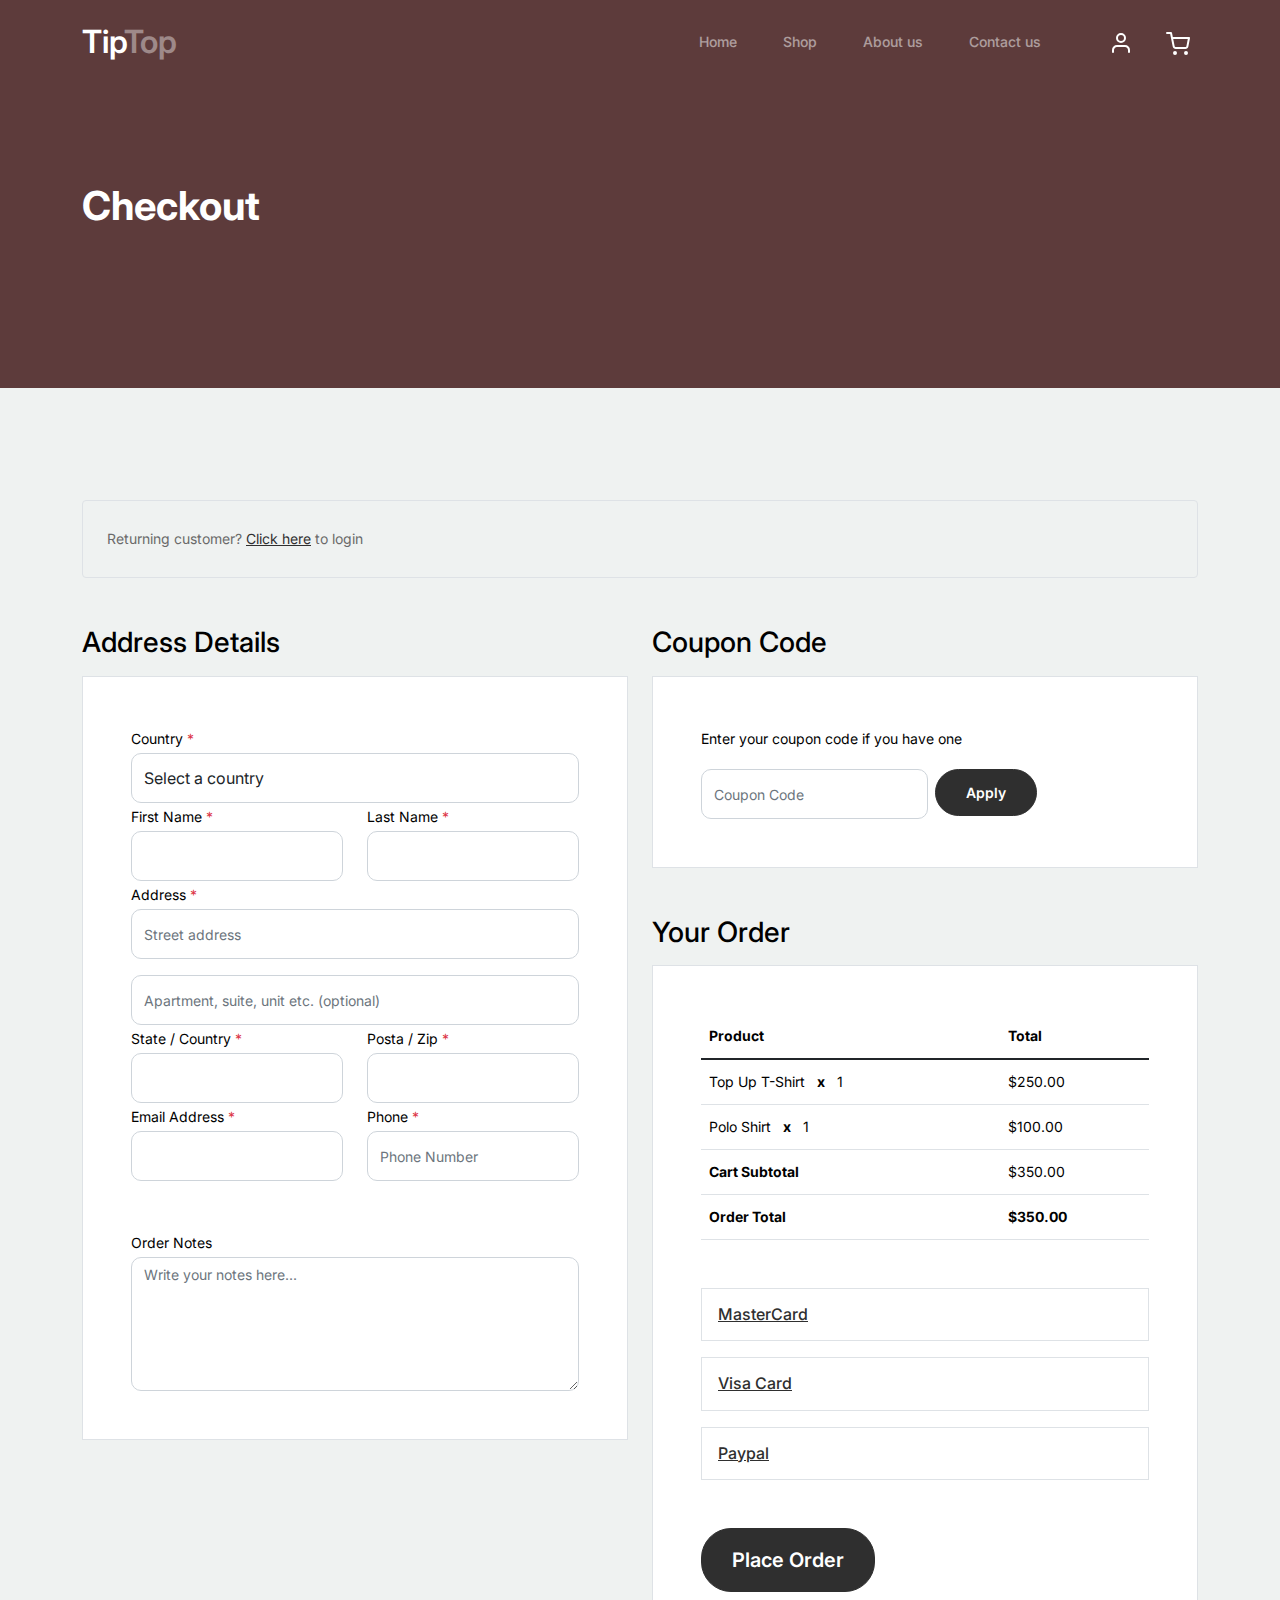
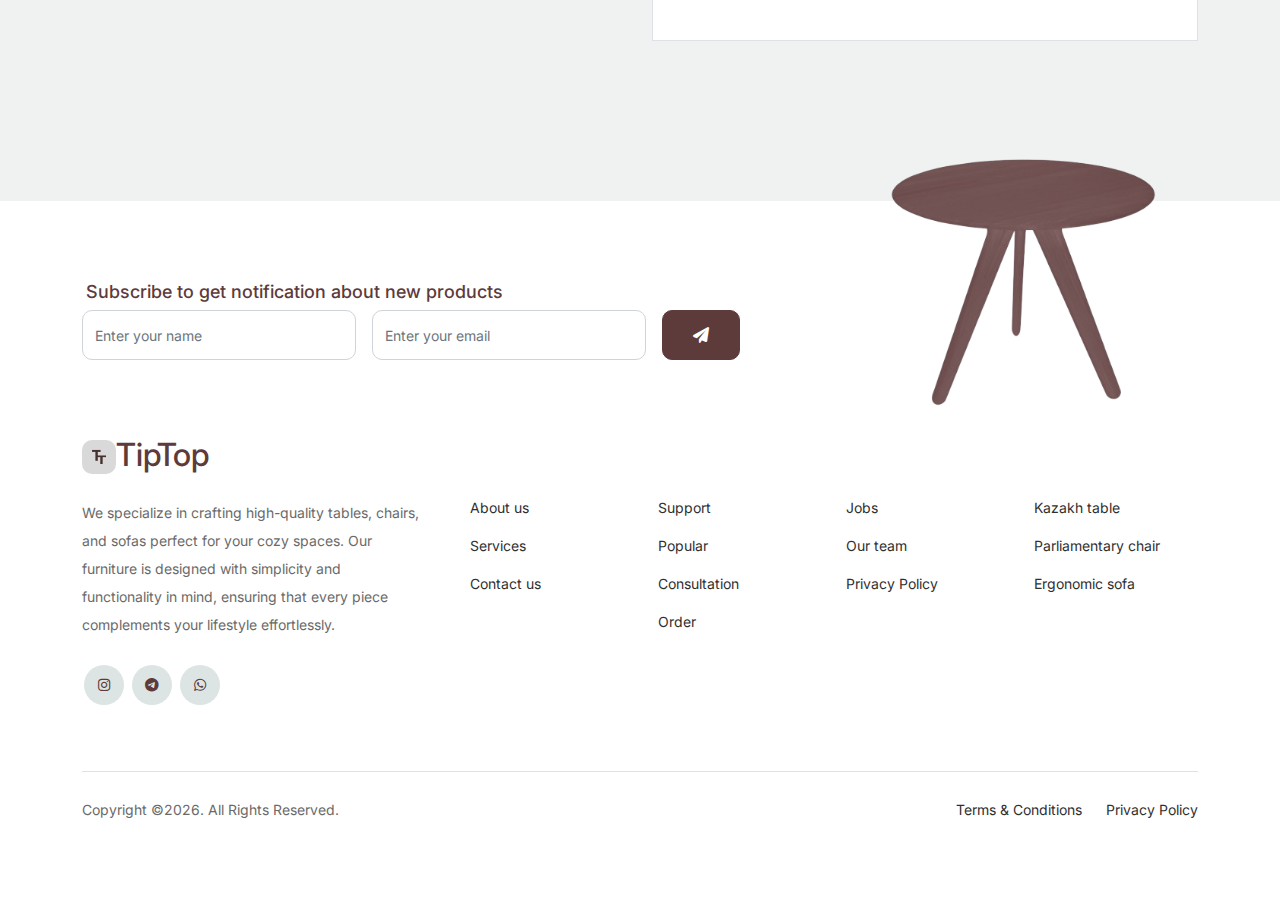
<file: checkout.html>
<!doctype html>
<html lang="en">
<head>
  <meta charset="utf-8">
  <meta name="viewport" content="width=device-width, initial-scale=1, shrink-to-fit=no">
  <meta name="author" content="Untree.co">
  <link rel="shortcut icon" href="favicon.png">

  <meta name="description" content="" />
  <meta name="keywords" content="bootstrap, bootstrap4" />

		<!-- Bootstrap CSS -->
		<link href="css/bootstrap.min.css" rel="stylesheet">
		<link href="https://cdnjs.cloudflare.com/ajax/libs/font-awesome/6.0.0-beta3/css/all.min.css" rel="stylesheet">
		<link href="css/tiny-slider.css" rel="stylesheet">
		<link href="css/style.css" rel="stylesheet">
		<title>TipTop</title>
	</head>

	<body>

		<!-- Start Header/Navigation -->
		<nav class="custom-navbar navbar navbar navbar-expand-md navbar-dark bg-dark" arial-label="Furni navigation bar">

			<div class="container">
				<a class="navbar-brand" href="index.html">Tip<span>Top</span></a>

				<button class="navbar-toggler" type="button" data-bs-toggle="collapse" data-bs-target="#navbarsFurni" aria-controls="navbarsFurni" aria-expanded="false" aria-label="Toggle navigation">
					<span class="navbar-toggler-icon"></span>
				</button>

				<div class="collapse navbar-collapse" id="navbarsFurni">
					<ul class="custom-navbar-nav navbar-nav ms-auto mb-2 mb-md-0">
						<li class="nav-item ">
							<a class="nav-link" href="index.html">Home</a>
						</li>
						<li><a class="nav-link" href="shop.html">Shop</a></li>
						<li><a class="nav-link" href="about.html">About us</a></li>
						<li><a class="nav-link" href="contact.html">Contact us</a></li>
					</ul>

					<ul class="custom-navbar-cta navbar-nav mb-2 mb-md-0 ms-5">
						<li><a class="nav-link" href="#"><img src="images/user.svg"></a></li>
						<li><a class="nav-link" href="cart.html"><img src="images/cart.svg"></a></li>
					</ul>
				</div>
			</div>
				
		</nav>
		<!-- End Header/Navigation -->

		<!-- Start Hero Section -->
			<div class="hero">
				<div class="container">
					<div class="row justify-content-between">
						<div class="col-lg-5">
							<div class="intro-excerpt">
								<h1>Checkout</h1>
							</div>
						</div>
						<div class="col-lg-7">
							
						</div>
					</div>
				</div>
			</div>
		<!-- End Hero Section -->

		<div class="untree_co-section">
		    <div class="container">
		      <div class="row mb-5">
		        <div class="col-md-12">
		          <div class="border p-4 rounded" role="alert">
		            Returning customer? <a href="#">Click here</a> to login
		          </div>
		        </div>
		      </div>
		      <div class="row">
		        <div class="col-md-6 mb-5 mb-md-0">
		          <h2 class="h3 mb-3 text-black">Address Details</h2>
		          <div class="p-3 p-lg-5 border bg-white">
		            <div class="form-group">
		              <label for="c_country" class="text-black">Country <span class="text-danger">*</span></label>
		              <select id="c_country" class="form-control">
		                <option value="1">Select a country</option>    
		                <option value="2">Kazakhstan</option>    
		                <option value="3">Russia</option>    
		                <option value="4">Uzbekistan</option>    
		                <option value="5">Kyrgyzstan</option>    
		                <option value="6">Turkey</option>    
		                <option value="7">Mongolia</option>    
		                <option value="8">Turkmenistan</option>    
		                <option value="9">Nigeria</option>    
		              </select>
		            </div>
		            <div class="form-group row">
		              <div class="col-md-6">
		                <label for="c_fname" class="text-black">First Name <span class="text-danger">*</span></label>
		                <input type="text" class="form-control" id="c_fname" name="c_fname">
		              </div>
		              <div class="col-md-6">
		                <label for="c_lname" class="text-black">Last Name <span class="text-danger">*</span></label>
		                <input type="text" class="form-control" id="c_lname" name="c_lname">
		              </div>
		            </div>


		            <div class="form-group row">
		              <div class="col-md-12">
		                <label for="c_address" class="text-black">Address <span class="text-danger">*</span></label>
		                <input type="text" class="form-control" id="c_address" name="c_address" placeholder="Street address">
		              </div>
		            </div>

		            <div class="form-group mt-3">
		              <input type="text" class="form-control" placeholder="Apartment, suite, unit etc. (optional)">
		            </div>

		            <div class="form-group row">
		              <div class="col-md-6">
		                <label for="c_state_country" class="text-black">State / Country <span class="text-danger">*</span></label>
		                <input type="text" class="form-control" id="c_state_country" name="c_state_country">
		              </div>
		              <div class="col-md-6">
		                <label for="c_postal_zip" class="text-black">Posta / Zip <span class="text-danger">*</span></label>
		                <input type="text" class="form-control" id="c_postal_zip" name="c_postal_zip">
		              </div>
		            </div>

		            <div class="form-group row mb-5">
		              <div class="col-md-6">
		                <label for="c_email_address" class="text-black">Email Address <span class="text-danger">*</span></label>
		                <input type="text" class="form-control" id="c_email_address" name="c_email_address">
		              </div>
		              <div class="col-md-6">
		                <label for="c_phone" class="text-black">Phone <span class="text-danger">*</span></label>
		                <input type="text" class="form-control" id="c_phone" name="c_phone" placeholder="Phone Number">
		              </div>
		            </div>

		            <div class="form-group">
		              <label for="c_order_notes" class="text-black">Order Notes</label>
		              <textarea name="c_order_notes" id="c_order_notes" cols="30" rows="5" class="form-control" placeholder="Write your notes here..."></textarea>
		            </div>

		          </div>
		        </div>
		        <div class="col-md-6">

		          <div class="row mb-5">
		            <div class="col-md-12">
		              <h2 class="h3 mb-3 text-black">Coupon Code</h2>
		              <div class="p-3 p-lg-5 border bg-white">

		                <label for="c_code" class="text-black mb-3">Enter your coupon code if you have one</label>
		                <div class="input-group w-75 couponcode-wrap">
		                  <input type="text" class="form-control me-2" id="c_code" placeholder="Coupon Code" aria-label="Coupon Code" aria-describedby="button-addon2">
		                  <div class="input-group-append">
		                    <button class="btn btn-black btn-sm" type="button" id="button-addon2">Apply</button>
		                  </div>
		                </div>

		              </div>
		            </div>
		          </div>

		          <div class="row mb-5">
		            <div class="col-md-12">
		              <h2 class="h3 mb-3 text-black">Your Order</h2>
		              <div class="p-3 p-lg-5 border bg-white">
		                <table class="table site-block-order-table mb-5">
		                  <thead>
		                    <th>Product</th>
		                    <th>Total</th>
		                  </thead>
		                  <tbody>
		                    <tr>
		                      <td>Top Up T-Shirt <strong class="mx-2">x</strong> 1</td>
		                      <td>$250.00</td>
		                    </tr>
		                    <tr>
		                      <td>Polo Shirt <strong class="mx-2">x</strong>   1</td>
		                      <td>$100.00</td>
		                    </tr>
		                    <tr>
		                      <td class="text-black font-weight-bold"><strong>Cart Subtotal</strong></td>
		                      <td class="text-black">$350.00</td>
		                    </tr>
		                    <tr>
		                      <td class="text-black font-weight-bold"><strong>Order Total</strong></td>
		                      <td class="text-black font-weight-bold"><strong>$350.00</strong></td>
		                    </tr>
		                  </tbody>
		                </table>

		                <div class="border p-3 mb-3">
		                  <h3 class="h6 mb-0"><a class="d-block" data-bs-toggle="collapse" href="#collapsebank" role="button" aria-expanded="false" aria-controls="collapsebank">MasterCard</a></h3>

		                  <div class="collapse" id="collapsebank">
		                    <div class="py-2">
		                      <p class="mb-0">Make your payment with MasterCard</p>
		                    </div>
		                  </div>
		                </div>

		                <div class="border p-3 mb-3">
		                  <h3 class="h6 mb-0"><a class="d-block" data-bs-toggle="collapse" href="#collapsecheque" role="button" aria-expanded="false" aria-controls="collapsecheque">Visa Card</a></h3>

		                  <div class="collapse" id="collapsecheque">
		                    <div class="py-2">
		                      <p class="mb-0">Make your payment with Visa</p>
		                    </div>
		                  </div>
		                </div>

		                <div class="border p-3 mb-5">
		                  <h3 class="h6 mb-0"><a class="d-block" data-bs-toggle="collapse" href="#collapsepaypal" role="button" aria-expanded="false" aria-controls="collapsepaypal">Paypal</a></h3>

		                  <div class="collapse" id="collapsepaypal">
		                    <div class="py-2">
		                      <p class="mb-0">Make your payment with PayPal</p>
		                    </div>
		                  </div>
		                </div>

		                <div class="form-group">
		                  <button class="btn btn-black btn-lg py-3 btn-block" onclick="window.location='thankyou.html'">Place Order</button>
		                </div>

		              </div>
		            </div>
		          </div>

		        </div>
		      </div>
		      <!-- </form> -->
		    </div>
		  </div>

		
		<!-- Start Footer Section -->
		<footer class="footer-section">
			<div class="container relative">

				<div class="sofa-img">
					<img src="images/sofa.png" alt="Image" class="img-fluid">
				</div>

				<div class="row">
					<div class="col-lg-8">
						<div class="subscription-form">
							<h3 class="d-flex align-items-center"><span class="me-1"></span><span>Subscribe to get notification about new products</span></h3>

							<form action="#" class="row g-3">
								<div class="col-auto">
									<input type="text" class="form-control" placeholder="Enter your name">
								</div>
								<div class="col-auto">
									<input type="email" class="form-control" placeholder="Enter your email">
								</div>
								<div class="col-auto">
									<button class="btn btn-primary">
										<span class="fa fa-paper-plane"></span>
									</button>
								</div>
							</form>

						</div>
					</div>
				</div>

				<div class="row g-5 mb-5">
					<div class="col-lg-4">
						<div class="mb-4 footer-logo-wrap"><a href="#" class="footer-logo"><img src="logo1.png" alt="" width="10%" style="border-radius: 10px">Tip<span>Top</span></a></div>
						<p class="mb-4">We specialize in crafting high-quality tables, chairs, and sofas perfect for your cozy spaces. Our furniture is designed with simplicity and functionality in mind, ensuring that every piece complements your lifestyle effortlessly.</p>

						<ul class="list-unstyled custom-social">
							<li><a href="#"><span class="fa fa-brands fa-instagram"></span></a></li>
							<li><a href="#"><span class="fa fa-brands fa-telegram"></span></a></li>
							<li><a href="#"><span class="fa fa-brands fa-whatsapp"></span></a></li>
						</ul>
					</div>

					<div class="col-lg-8">
						<div class="row links-wrap">
							<div class="col-6 col-sm-6 col-md-3">
								<ul class="list-unstyled">
									<li><a href="#">About us</a></li>
									<li><a href="#">Services</a></li>
									<li><a href="#">Contact us</a></li>
								</ul>
							</div>

							<div class="col-6 col-sm-6 col-md-3">
								<ul class="list-unstyled">
									<li><a href="#">Support</a></li>
									<li><a href="#">Popular</a></li>
									<li><a href="#">Consultation</a></li>
									<li><a href="#">Order</a></li>
								</ul>
							</div>

							<div class="col-6 col-sm-6 col-md-3">
								<ul class="list-unstyled">
									<li><a href="#">Jobs</a></li>
									<li><a href="#">Our team</a></li>
									<li><a href="#">Privacy Policy</a></li>
								</ul>
							</div>

							<div class="col-6 col-sm-6 col-md-3">
								<ul class="list-unstyled">
									<li><a href="#">Kazakh table</a></li>
									<li><a href="#">Parliamentary chair</a></li>
									<li><a href="#">Ergonomic sofa</a></li>
								</ul>
							</div>
						</div>
					</div>

				</div>

				<div class="border-top copyright">
					<div class="row pt-4">
						<div class="col-lg-6">
							<p class="mb-2 text-center text-lg-start">Copyright &copy;<script>document.write(new Date().getFullYear());</script>. All Rights Reserved. 
            </p>
						</div>

						<div class="col-lg-6 text-center text-lg-end">
							<ul class="list-unstyled d-inline-flex ms-auto">
								<li class="me-4"><a href="#">Terms &amp; Conditions</a></li>
								<li><a href="#">Privacy Policy</a></li>
							</ul>
						</div>

					</div>
				</div>

			</div>
		</footer>
		<!-- End Footer Section -->	


		<script src="js/bootstrap.bundle.min.js"></script>
		<script src="js/tiny-slider.js"></script>
		<script src="js/custom.js"></script>
	</body>

</html>
</file>
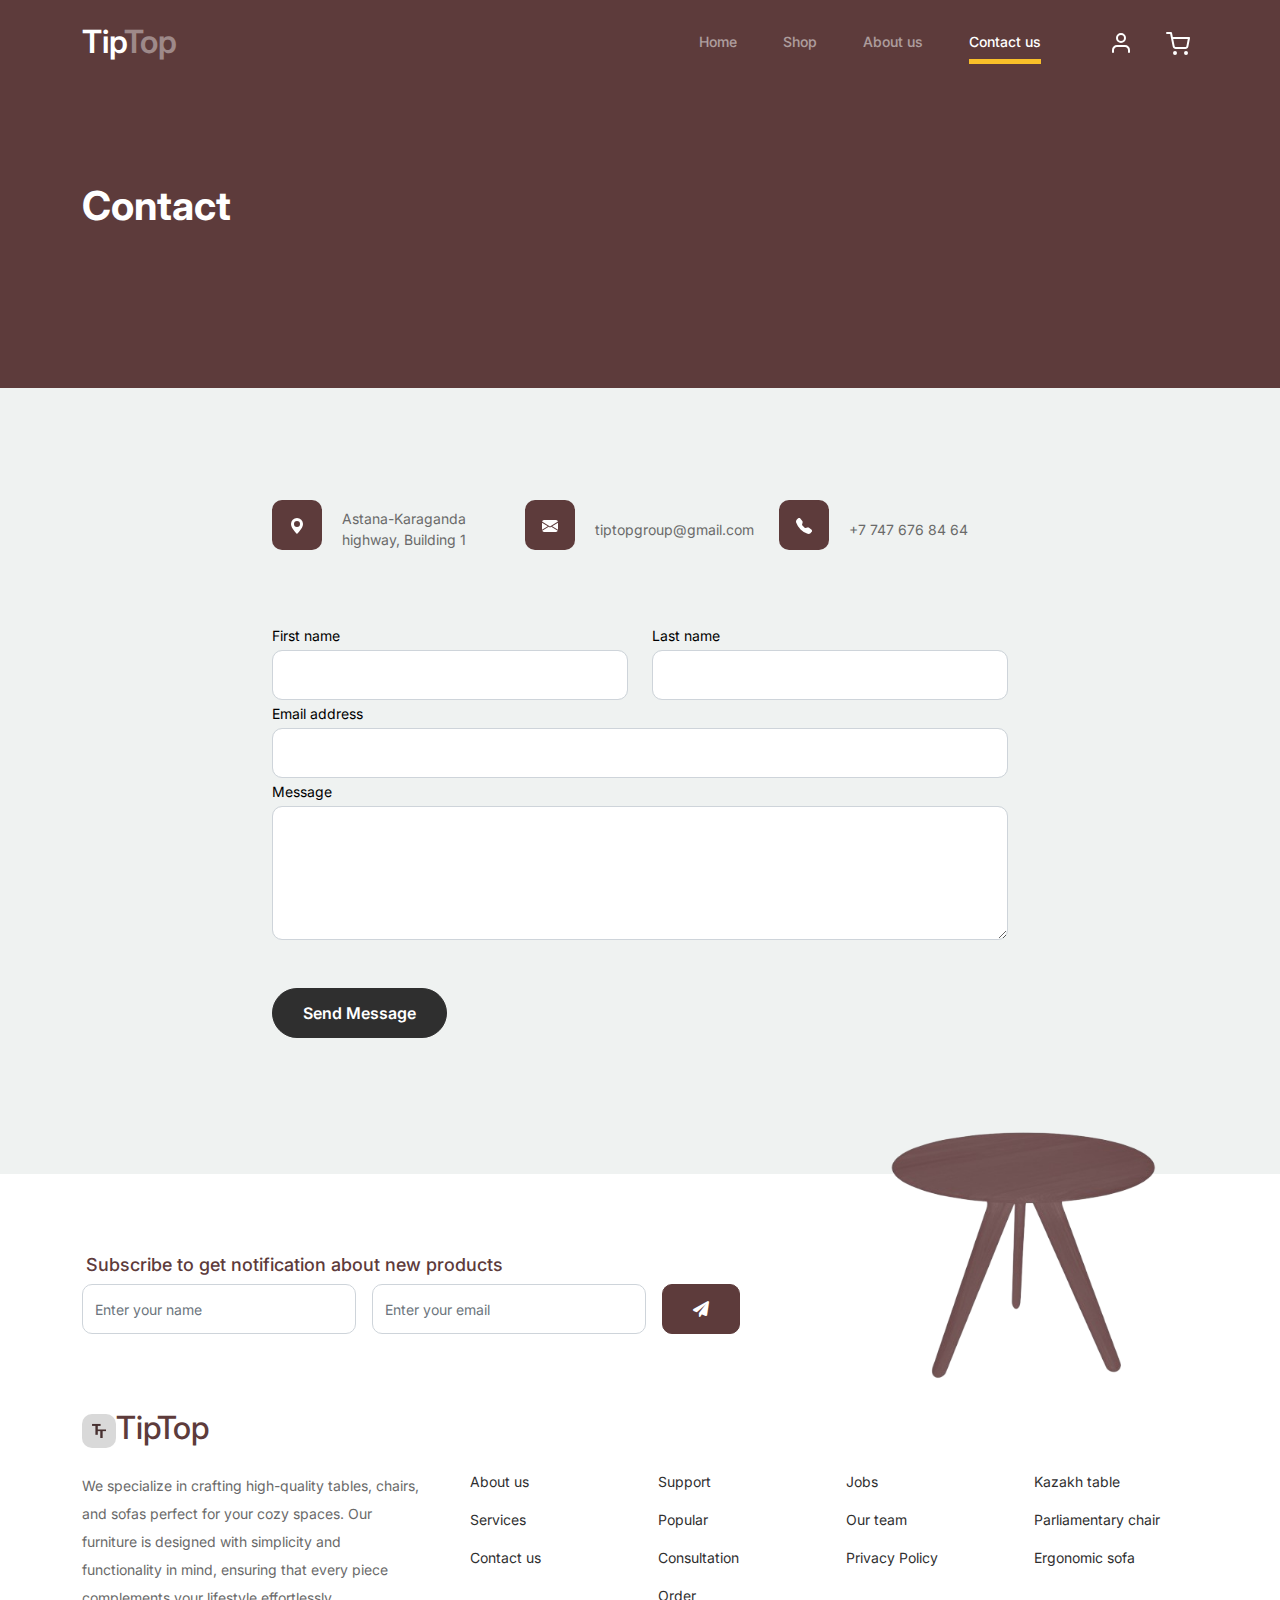
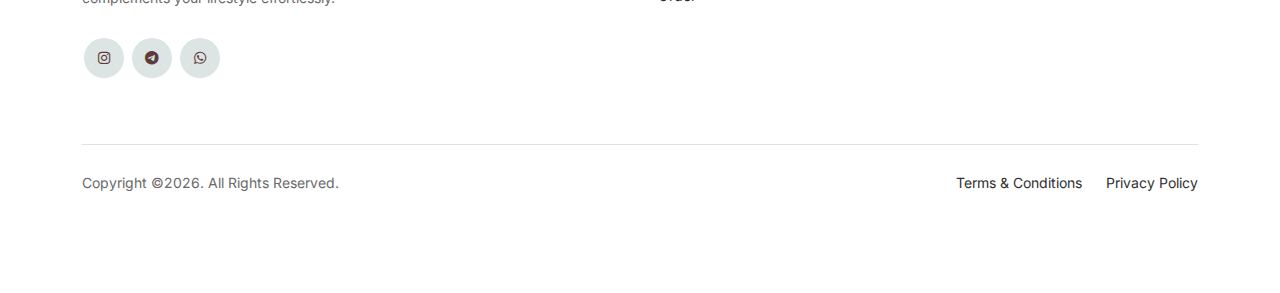
<file: contact.html>
<!doctype html>
<html lang="en">
<head>
  <meta charset="utf-8">
  <meta name="viewport" content="width=device-width, initial-scale=1, shrink-to-fit=no">
  <meta name="author" content="Untree.co">
  <link rel="shortcut icon" href="favicon.png">

  <meta name="description" content="" />
  <meta name="keywords" content="bootstrap, bootstrap4" />

		<!-- Bootstrap CSS -->
		<link href="css/bootstrap.min.css" rel="stylesheet">
		<link href="https://cdnjs.cloudflare.com/ajax/libs/font-awesome/6.0.0-beta3/css/all.min.css" rel="stylesheet">
		<link href="css/tiny-slider.css" rel="stylesheet">
		<link href="css/style.css" rel="stylesheet">
		<title>Tiptop </title>
	</head>

	<body>

		<!-- Start Header/Navigation -->
		<nav class="custom-navbar navbar navbar navbar-expand-md navbar-dark bg-dark" arial-label="Furni navigation bar">

			<div class="container">
				<a class="navbar-brand" href="index.html">Tip<span>Top</span></a>

				<button class="navbar-toggler" type="button" data-bs-toggle="collapse" data-bs-target="#navbarsFurni" aria-controls="navbarsFurni" aria-expanded="false" aria-label="Toggle navigation">
					<span class="navbar-toggler-icon"></span>
				</button>

				<div class="collapse navbar-collapse" id="navbarsFurni">
					<ul class="custom-navbar-nav navbar-nav ms-auto mb-2 mb-md-0">
						<li class="nav-item">
							<a class="nav-link" href="index.html">Home</a>
						</li>
						<li><a class="nav-link" href="shop.html">Shop</a></li>
						<li><a class="nav-link" href="about.html">About us</a></li>
						<li class="active"><a class="nav-link" href="contact.html">Contact us</a></li>
					</ul>

					<ul class="custom-navbar-cta navbar-nav mb-2 mb-md-0 ms-5">
						<li><a class="nav-link" href="#"><img src="images/user.svg"></a></li>
						<li><a class="nav-link" href="cart.html"><img src="images/cart.svg"></a></li>
					</ul>
				</div>
			</div>
				
		</nav>
		<!-- End Header/Navigation -->

		<!-- Start Hero Section -->
		<div class="hero">
			<div class="container">
				<div class="row justify-content-between">
					<div class="col-lg-5">
						<div class="intro-excerpt">
							<h1>Contact</h1>
						</div>
					</div>
					<div class="col-lg-7">
						
					</div>
				</div>
			</div>
		</div>
	<!-- End Hero Section -->

		
		<!-- Start Contact Form -->
		<div class="untree_co-section">
      <div class="container">

        <div class="block">
          <div class="row justify-content-center">


            <div class="col-md-8 col-lg-8 pb-4">


              <div class="row mb-5">
                <div class="col-lg-4">
                  <div  class="service no-shadow align-items-center link horizontal d-flex active" data-aos="fade-left" data-aos-delay="0">
                    <div class="service-icon color-1 mb-4">
                      <svg xmlns="http://www.w3.org/2000/svg" width="16" height="16" fill="currentColor" class="bi bi-geo-alt-fill" viewBox="0 0 16 16">
                        <path d="M8 16s6-5.686 6-10A6 6 0 0 0 2 6c0 4.314 6 10 6 10zm0-7a3 3 0 1 1 0-6 3 3 0 0 1 0 6z"/>
                      </svg>
                    </div> <!-- /.icon -->
                    <div class="service-contents">
                      <p>Astana-Karaganda highway, Building 1</p>
                    </div> <!-- /.service-contents-->
                  </div> <!-- /.service -->
                </div>

                <div class="col-lg-4">
                  <div  class="service no-shadow align-items-center link horizontal d-flex active" data-aos="fade-left" data-aos-delay="0">
                    <div class="service-icon color-1 mb-4">
                      <svg xmlns="http://www.w3.org/2000/svg" width="16" height="16" fill="currentColor" class="bi bi-envelope-fill" viewBox="0 0 16 16">
                        <path d="M.05 3.555A2 2 0 0 1 2 2h12a2 2 0 0 1 1.95 1.555L8 8.414.05 3.555zM0 4.697v7.104l5.803-3.558L0 4.697zM6.761 8.83l-6.57 4.027A2 2 0 0 0 2 14h12a2 2 0 0 0 1.808-1.144l-6.57-4.027L8 9.586l-1.239-.757zm3.436-.586L16 11.801V4.697l-5.803 3.546z"/>
                      </svg>
                    </div> <!-- /.icon -->
                    <div class="service-contents">
                      <p>tiptopgroup@gmail.com</p>
                    </div> <!-- /.service-contents-->
                  </div> <!-- /.service -->
                </div>

                <div class="col-lg-4">
                  <div  class="service no-shadow align-items-center link horizontal d-flex active" data-aos="fade-left" data-aos-delay="0">
                    <div class="service-icon color-1 mb-4">
                      <svg xmlns="http://www.w3.org/2000/svg" width="16" height="16" fill="currentColor" class="bi bi-telephone-fill" viewBox="0 0 16 16">
                        <path fill-rule="evenodd" d="M1.885.511a1.745 1.745 0 0 1 2.61.163L6.29 2.98c.329.423.445.974.315 1.494l-.547 2.19a.678.678 0 0 0 .178.643l2.457 2.457a.678.678 0 0 0 .644.178l2.189-.547a1.745 1.745 0 0 1 1.494.315l2.306 1.794c.829.645.905 1.87.163 2.611l-1.034 1.034c-.74.74-1.846 1.065-2.877.702a18.634 18.634 0 0 1-7.01-4.42 18.634 18.634 0 0 1-4.42-7.009c-.362-1.03-.037-2.137.703-2.877L1.885.511z"/>
                      </svg>
                    </div> <!-- /.icon -->
                    <div class="service-contents">
                      <p>+7 747 676 84 64</p>
                    </div> <!-- /.service-contents-->
                  </div> <!-- /.service -->
                </div>
              </div>

              <form>
                <div class="row">
                  <div class="col-6">
                    <div class="form-group">
                      <label class="text-black" for="fname">First name</label>
                      <input type="text" class="form-control" id="fname">
                    </div>
                  </div>
                  <div class="col-6">
                    <div class="form-group">
                      <label class="text-black" for="lname">Last name</label>
                      <input type="text" class="form-control" id="lname">
                    </div>
                  </div>
                </div>
                <div class="form-group">
                  <label class="text-black" for="email">Email address</label>
                  <input type="email" class="form-control" id="email">
                </div>

                <div class="form-group mb-5">
                  <label class="text-black" for="message">Message</label>
                  <textarea name="" class="form-control" id="message" cols="30" rows="5"></textarea>
                </div>

                <button type="submit" class="btn btn-primary-hover-outline">Send Message</button>
              </form>

            </div>

          </div>

        </div>

      </div>


    </div>
  </div>

  <!-- End Contact Form -->

		

		
		<!-- Start Footer Section -->
		<footer class="footer-section">
			<div class="container relative">

				<div class="sofa-img">
					<img src="images/sofa.png" alt="Image" class="img-fluid">
				</div>

				<div class="row">
					<div class="col-lg-8">
						<div class="subscription-form">
							<h3 class="d-flex align-items-center"><span class="me-1"></span><span>Subscribe to get notification about new products</span></h3>

							<form action="#" class="row g-3">
								<div class="col-auto">
									<input type="text" class="form-control" placeholder="Enter your name">
								</div>
								<div class="col-auto">
									<input type="email" class="form-control" placeholder="Enter your email">
								</div>
								<div class="col-auto">
									<button class="btn btn-primary">
										<span class="fa fa-paper-plane"></span>
									</button>
								</div>
							</form>

						</div>
					</div>
				</div>

				<div class="row g-5 mb-5">
					<div class="col-lg-4">
						<div class="mb-4 footer-logo-wrap"><a href="#" class="footer-logo"><img src="logo1.png" alt="" width="10%" style="border-radius: 10px">Tip<span>Top</span></a></div>
						<p class="mb-4">We specialize in crafting high-quality tables, chairs, and sofas perfect for your cozy spaces. Our furniture is designed with simplicity and functionality in mind, ensuring that every piece complements your lifestyle effortlessly.</p>

						<ul class="list-unstyled custom-social">
							<li><a href="#"><span class="fa fa-brands fa-instagram"></span></a></li>
							<li><a href="#"><span class="fa fa-brands fa-telegram"></span></a></li>
							<li><a href="#"><span class="fa fa-brands fa-whatsapp"></span></a></li>
						</ul>
					</div>

					<div class="col-lg-8">
						<div class="row links-wrap">
							<div class="col-6 col-sm-6 col-md-3">
								<ul class="list-unstyled">
									<li><a href="#">About us</a></li>
									<li><a href="#">Services</a></li>
									<li><a href="#">Contact us</a></li>
								</ul>
							</div>

							<div class="col-6 col-sm-6 col-md-3">
								<ul class="list-unstyled">
									<li><a href="#">Support</a></li>
									<li><a href="#">Popular</a></li>
									<li><a href="#">Consultation</a></li>
									<li><a href="#">Order</a></li>
								</ul>
							</div>

							<div class="col-6 col-sm-6 col-md-3">
								<ul class="list-unstyled">
									<li><a href="#">Jobs</a></li>
									<li><a href="#">Our team</a></li>
									<li><a href="#">Privacy Policy</a></li>
								</ul>
							</div>

							<div class="col-6 col-sm-6 col-md-3">
								<ul class="list-unstyled">
									<li><a href="#">Kazakh table</a></li>
									<li><a href="#">Parliamentary chair</a></li>
									<li><a href="#">Ergonomic sofa</a></li>
								</ul>
							</div>
						</div>
					</div>

				</div>

				<div class="border-top copyright">
					<div class="row pt-4">
						<div class="col-lg-6">
							<p class="mb-2 text-center text-lg-start">Copyright &copy;<script>document.write(new Date().getFullYear());</script>. All Rights Reserved. 
            </p>
						</div>

						<div class="col-lg-6 text-center text-lg-end">
							<ul class="list-unstyled d-inline-flex ms-auto">
								<li class="me-4"><a href="#">Terms &amp; Conditions</a></li>
								<li><a href="#">Privacy Policy</a></li>
							</ul>
						</div>

					</div>
				</div>

			</div>
		</footer>
		<!-- End Footer Section -->	


		<script src="js/bootstrap.bundle.min.js"></script>
		<script src="js/tiny-slider.js"></script>
		<script src="js/custom.js"></script>
	</body>

</html>
</file>
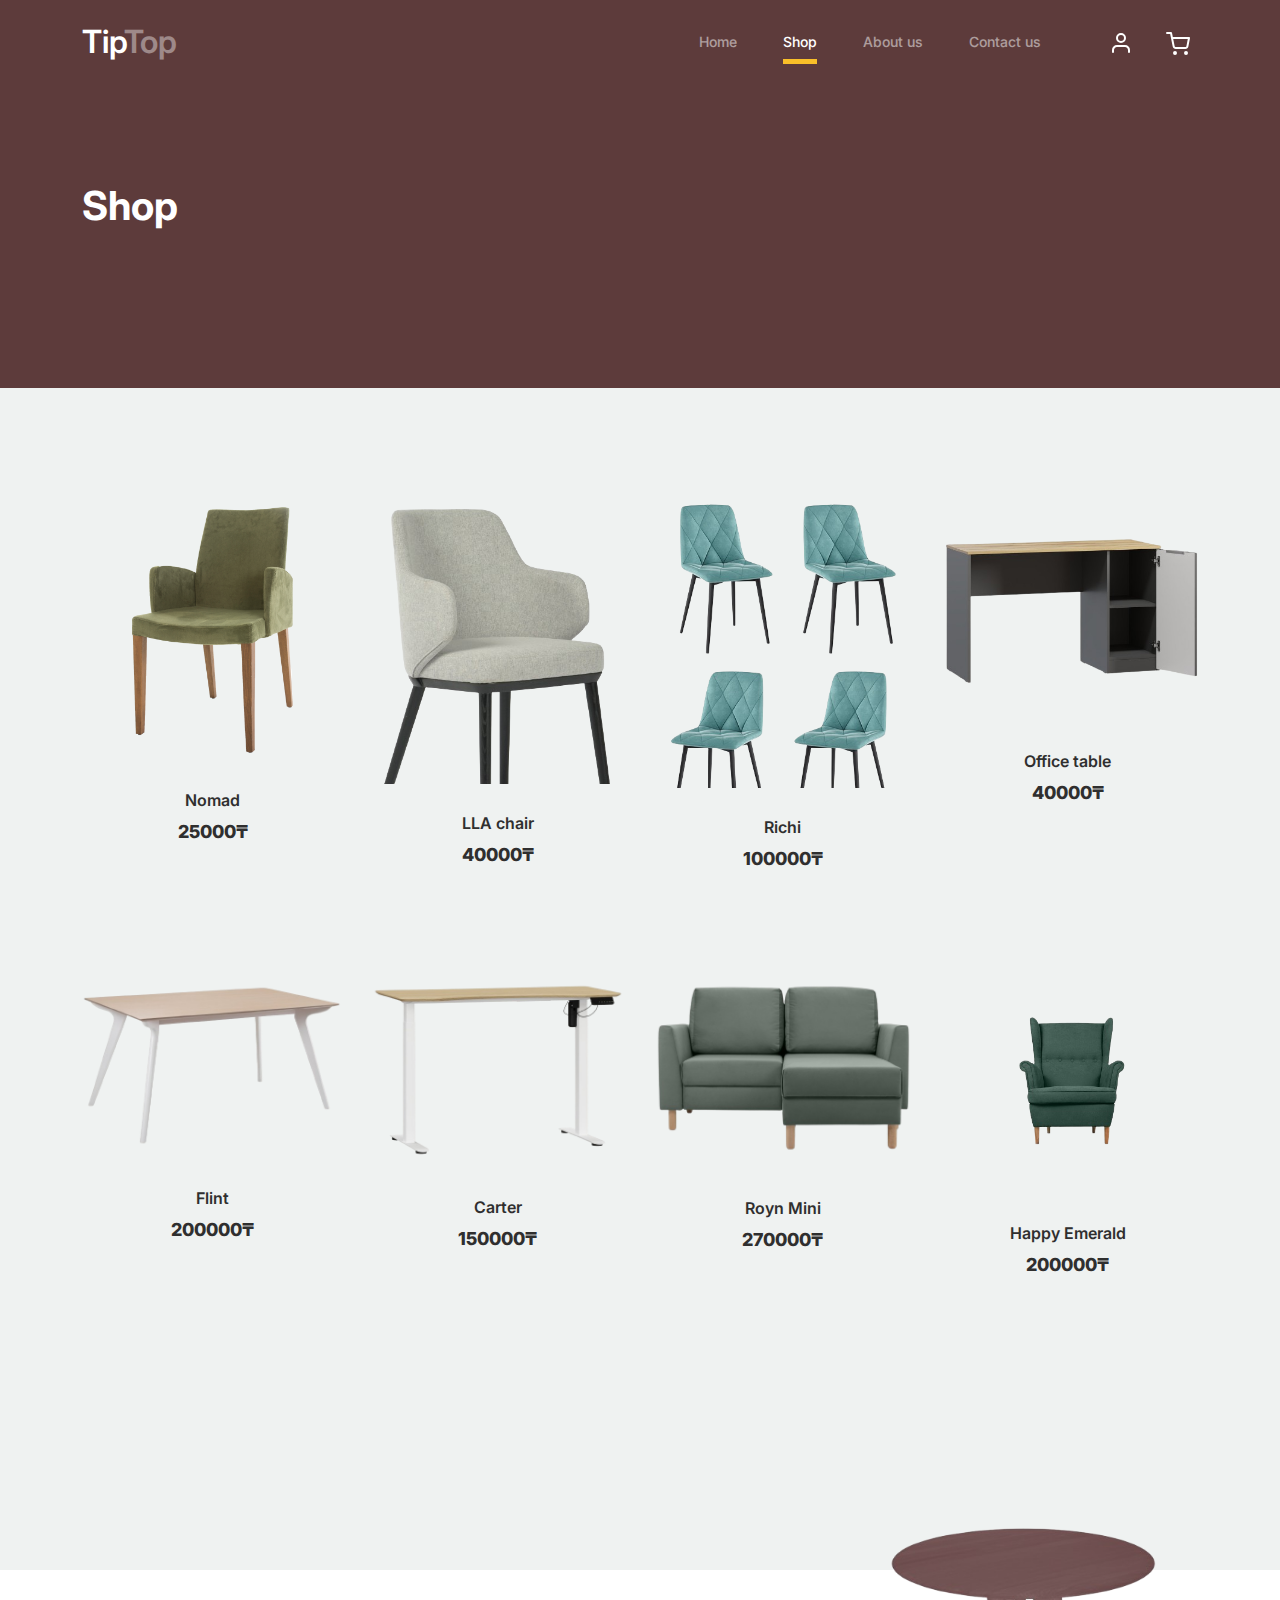
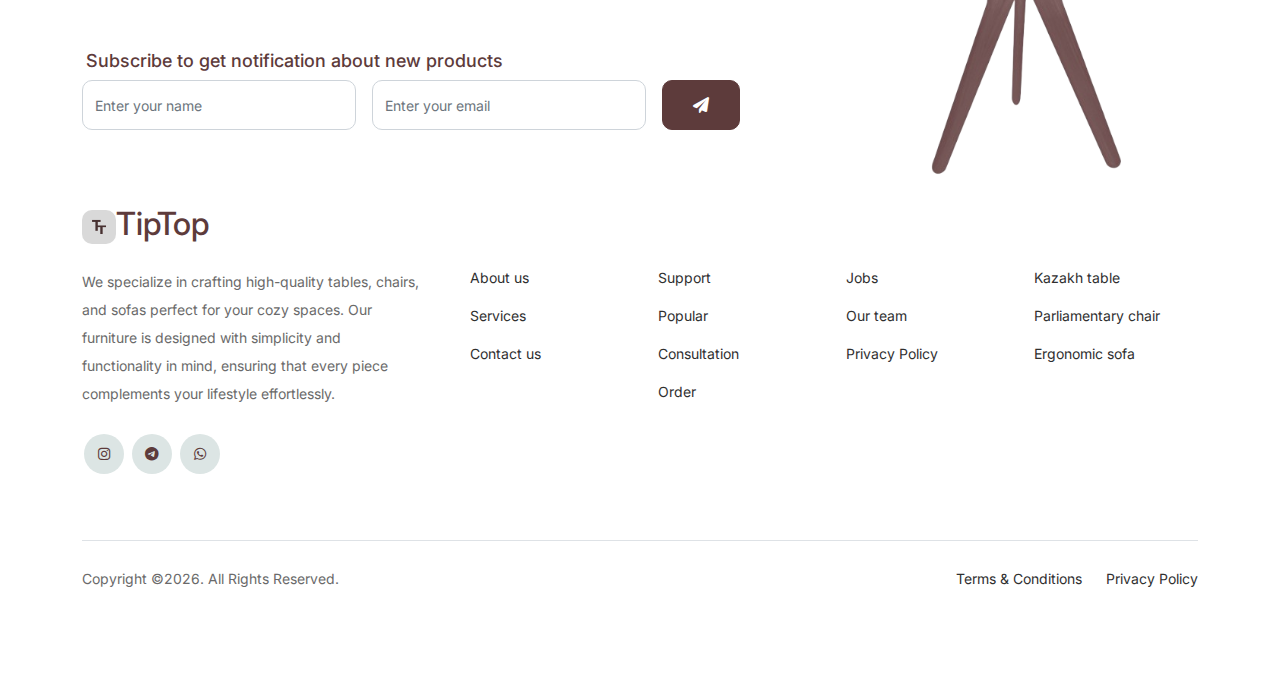
<file: shop.html>
<!doctype html>
<html lang="en">
<head>
  <meta charset="utf-8">
  <meta name="viewport" content="width=device-width, initial-scale=1, shrink-to-fit=no">
  <meta name="author" content="Untree.co">
  <link rel="shortcut icon" href="favicon.png">

  <meta name="description" content="" />
  <meta name="keywords" content="bootstrap, bootstrap4" />

		<!-- Bootstrap CSS -->
		<link href="css/bootstrap.min.css" rel="stylesheet">
		<link href="https://cdnjs.cloudflare.com/ajax/libs/font-awesome/6.0.0-beta3/css/all.min.css" rel="stylesheet">
		<link href="css/tiny-slider.css" rel="stylesheet">
		<link href="css/style.css" rel="stylesheet">
		<title>TipTop </title>
	</head>

	<body>

		<!-- Start Header/Navigation -->
		<nav class="custom-navbar navbar navbar navbar-expand-md navbar-dark bg-dark" arial-label="Furni navigation bar">

			<div class="container">
				<a class="navbar-brand" href="index.html">Tip<span>Top</span></a>

				<button class="navbar-toggler" type="button" data-bs-toggle="collapse" data-bs-target="#navbarsFurni" aria-controls="navbarsFurni" aria-expanded="false" aria-label="Toggle navigation">
					<span class="navbar-toggler-icon"></span>
				</button>

				<div class="collapse navbar-collapse" id="navbarsFurni">
					<ul class="custom-navbar-nav navbar-nav ms-auto mb-2 mb-md-0">
						<li class="nav-item ">
							<a class="nav-link" href="index.html">Home</a>
						</li>
						<li class="active"><a class="nav-link" href="shop.html">Shop</a></li>
						<li><a class="nav-link" href="about.html">About us</a></li>
						<li><a class="nav-link" href="contact.html">Contact us</a></li>
					</ul>

					<ul class="custom-navbar-cta navbar-nav mb-2 mb-md-0 ms-5">
						<li><a class="nav-link" href="#"><img src="images/user.svg"></a></li>
						<li><a class="nav-link" href="cart.html"><img src="images/cart.svg"></a></li>
					</ul>
				</div>
			</div>
				
		</nav>
		<!-- End Header/Navigation -->

		<!-- Start Hero Section -->
			<div class="hero">
				<div class="container">
					<div class="row justify-content-between">
						<div class="col-lg-5">
							<div class="intro-excerpt">
								<h1>Shop</h1>
							</div>
						</div>
						<div class="col-lg-7">
							
						</div>
					</div>
				</div>
			</div>
		<!-- End Hero Section -->

		

		<div class="untree_co-section product-section before-footer-section">
		    <div class="container">
		      	<div class="row">

		      		<!-- Start Column 1 -->
					<div class="col-12 col-md-4 col-lg-3 mb-5">
						<a class="product-item" href="#">
							<img src="images/product-3.png" class="img-fluid product-thumbnail">
							<h3 class="product-title">Nomad</h3>
							<strong class="product-price">25000₸</strong>

							<span class="icon-cross">
								<img src="images/cross.svg" class="img-fluid">
							</span>
						</a>
					</div> 
					<!-- End Column 1 -->
						
					<!-- Start Column 2 -->
					<div class="col-12 col-md-4 col-lg-3 mb-5">
						<a class="product-item" href="#">
							<img src="images/product-1.png" class="img-fluid product-thumbnail">
							<h3 class="product-title">LLA chair</h3>
							<strong class="product-price">40000₸</strong>

							<span class="icon-cross">
								<img src="images/cross.svg" class="img-fluid">
							</span>
						</a>
					</div> 
					<!-- End Column 2 -->

					<!-- Start Column 3 -->
					<div class="col-12 col-md-4 col-lg-3 mb-5">
						<a class="product-item" href="#">
							<img src="images/product-2.png" class="img-fluid product-thumbnail">
							<h3 class="product-title">Richi</h3>
							<strong class="product-price">100000₸</strong>

							<span class="icon-cross">
								<img src="images/cross.svg" class="img-fluid">
							</span>
						</a>
					</div>
					<!-- End Column 3 -->

					<!-- Start Column 4 -->
					<div class="col-12 col-md-4 col-lg-3 mb-5">
						<a class="product-item" href="#">
							<img src="images/product-4.png" class="img-fluid product-thumbnail">
							<h3 class="product-title">Office table</h3>
							<strong class="product-price">40000₸</strong>

							<span class="icon-cross">
								<img src="images/cross.svg" class="img-fluid">
							</span>
						</a>
					</div>
					<!-- End Column 4 -->


					<!-- Start Column 1 -->
					<div class="col-12 col-md-4 col-lg-3 mb-5">
						<a class="product-item" href="#">
							<img src="images/product-5.png" class="img-fluid product-thumbnail">
							<h3 class="product-title">Flint</h3>
							<strong class="product-price">200000₸</strong>

							<span class="icon-cross">
								<img src="images/cross.svg" class="img-fluid">
							</span>
						</a>
					</div> 
					<!-- End Column 1 -->
						
					<!-- Start Column 2 -->
					<div class="col-12 col-md-4 col-lg-3 mb-5">
						<a class="product-item" href="#">
							<img src="images/product-6.png" class="img-fluid product-thumbnail">
							<h3 class="product-title">Carter</h3>
							<strong class="product-price">150000₸</strong>

							<span class="icon-cross">
								<img src="images/cross.svg" class="img-fluid">
							</span>
						</a>
					</div> 
					<!-- End Column 2 -->

					<!-- Start Column 3 -->
					<div class="col-12 col-md-4 col-lg-3 mb-5">
						<a class="product-item" href="#">
							<img src="images/product-7.png" class="img-fluid product-thumbnail">
							<h3 class="product-title">Royn Mini</h3>
							<strong class="product-price">270000₸</strong>

							<span class="icon-cross">
								<img src="images/cross.svg" class="img-fluid">
							</span>
						</a>
					</div>
					<!-- End Column 3 -->

					<!-- Start Column 4 -->
					<div class="col-12 col-md-4 col-lg-3 mb-5">
						<a class="product-item" href="#">
							<img src="images/product-8.png" class="img-fluid product-thumbnail">
							<h3 class="product-title">Happy Emerald</h3>
							<strong class="product-price">200000₸</strong>

							<span class="icon-cross">
								<img src="images/cross.svg" class="img-fluid">
							</span>
						</a>
					</div>
					<!-- End Column 4 -->

		      	</div>
		    </div>
		</div>


		
		<!-- Start Footer Section -->
		<footer class="footer-section">
			<div class="container relative">

				<div class="sofa-img">
					<img src="images/sofa.png" alt="Image" class="img-fluid">
				</div>

				<div class="row">
					<div class="col-lg-8">
						<div class="subscription-form">
							<h3 class="d-flex align-items-center"><span class="me-1"></span><span>Subscribe to get notification about new products</span></h3>

							<form action="#" class="row g-3">
								<div class="col-auto">
									<input type="text" class="form-control" placeholder="Enter your name">
								</div>
								<div class="col-auto">
									<input type="email" class="form-control" placeholder="Enter your email">
								</div>
								<div class="col-auto">
									<button class="btn btn-primary">
										<span class="fa fa-paper-plane"></span>
									</button>
								</div>
							</form>

						</div>
					</div>
				</div>

				<div class="row g-5 mb-5">
					<div class="col-lg-4">
						<div class="mb-4 footer-logo-wrap"><a href="#" class="footer-logo"><img src="logo1.png" alt="" width="10%" style="border-radius: 10px">Tip<span>Top</span></a></div>
						<p class="mb-4">We specialize in crafting high-quality tables, chairs, and sofas perfect for your cozy spaces. Our furniture is designed with simplicity and functionality in mind, ensuring that every piece complements your lifestyle effortlessly.</p>

						<ul class="list-unstyled custom-social">
							<li><a href="#"><span class="fa fa-brands fa-instagram"></span></a></li>
							<li><a href="#"><span class="fa fa-brands fa-telegram"></span></a></li>
							<li><a href="#"><span class="fa fa-brands fa-whatsapp"></span></a></li>
						</ul>
					</div>

					<div class="col-lg-8">
						<div class="row links-wrap">
							<div class="col-6 col-sm-6 col-md-3">
								<ul class="list-unstyled">
									<li><a href="#">About us</a></li>
									<li><a href="#">Services</a></li>
									<li><a href="#">Contact us</a></li>
								</ul>
							</div>

							<div class="col-6 col-sm-6 col-md-3">
								<ul class="list-unstyled">
									<li><a href="#">Support</a></li>
									<li><a href="#">Popular</a></li>
									<li><a href="#">Consultation</a></li>
									<li><a href="#">Order</a></li>
								</ul>
							</div>

							<div class="col-6 col-sm-6 col-md-3">
								<ul class="list-unstyled">
									<li><a href="#">Jobs</a></li>
									<li><a href="#">Our team</a></li>
									<li><a href="#">Privacy Policy</a></li>
								</ul>
							</div>

							<div class="col-6 col-sm-6 col-md-3">
								<ul class="list-unstyled">
									<li><a href="#">Kazakh table</a></li>
									<li><a href="#">Parliamentary chair</a></li>
									<li><a href="#">Ergonomic sofa</a></li>
								</ul>
							</div>
						</div>
					</div>

				</div>

				<div class="border-top copyright">
					<div class="row pt-4">
						<div class="col-lg-6">
							<p class="mb-2 text-center text-lg-start">Copyright &copy;<script>document.write(new Date().getFullYear());</script>. All Rights Reserved. 
            </p>
						</div>

						<div class="col-lg-6 text-center text-lg-end">
							<ul class="list-unstyled d-inline-flex ms-auto">
								<li class="me-4"><a href="#">Terms &amp; Conditions</a></li>
								<li><a href="#">Privacy Policy</a></li>
							</ul>
						</div>

					</div>
				</div>

			</div>
		</footer>
		<!-- End Footer Section -->	


		<script src="js/bootstrap.bundle.min.js"></script>
		<script src="js/tiny-slider.js"></script>
		<script src="js/custom.js"></script>
	</body>

</html>
</file>
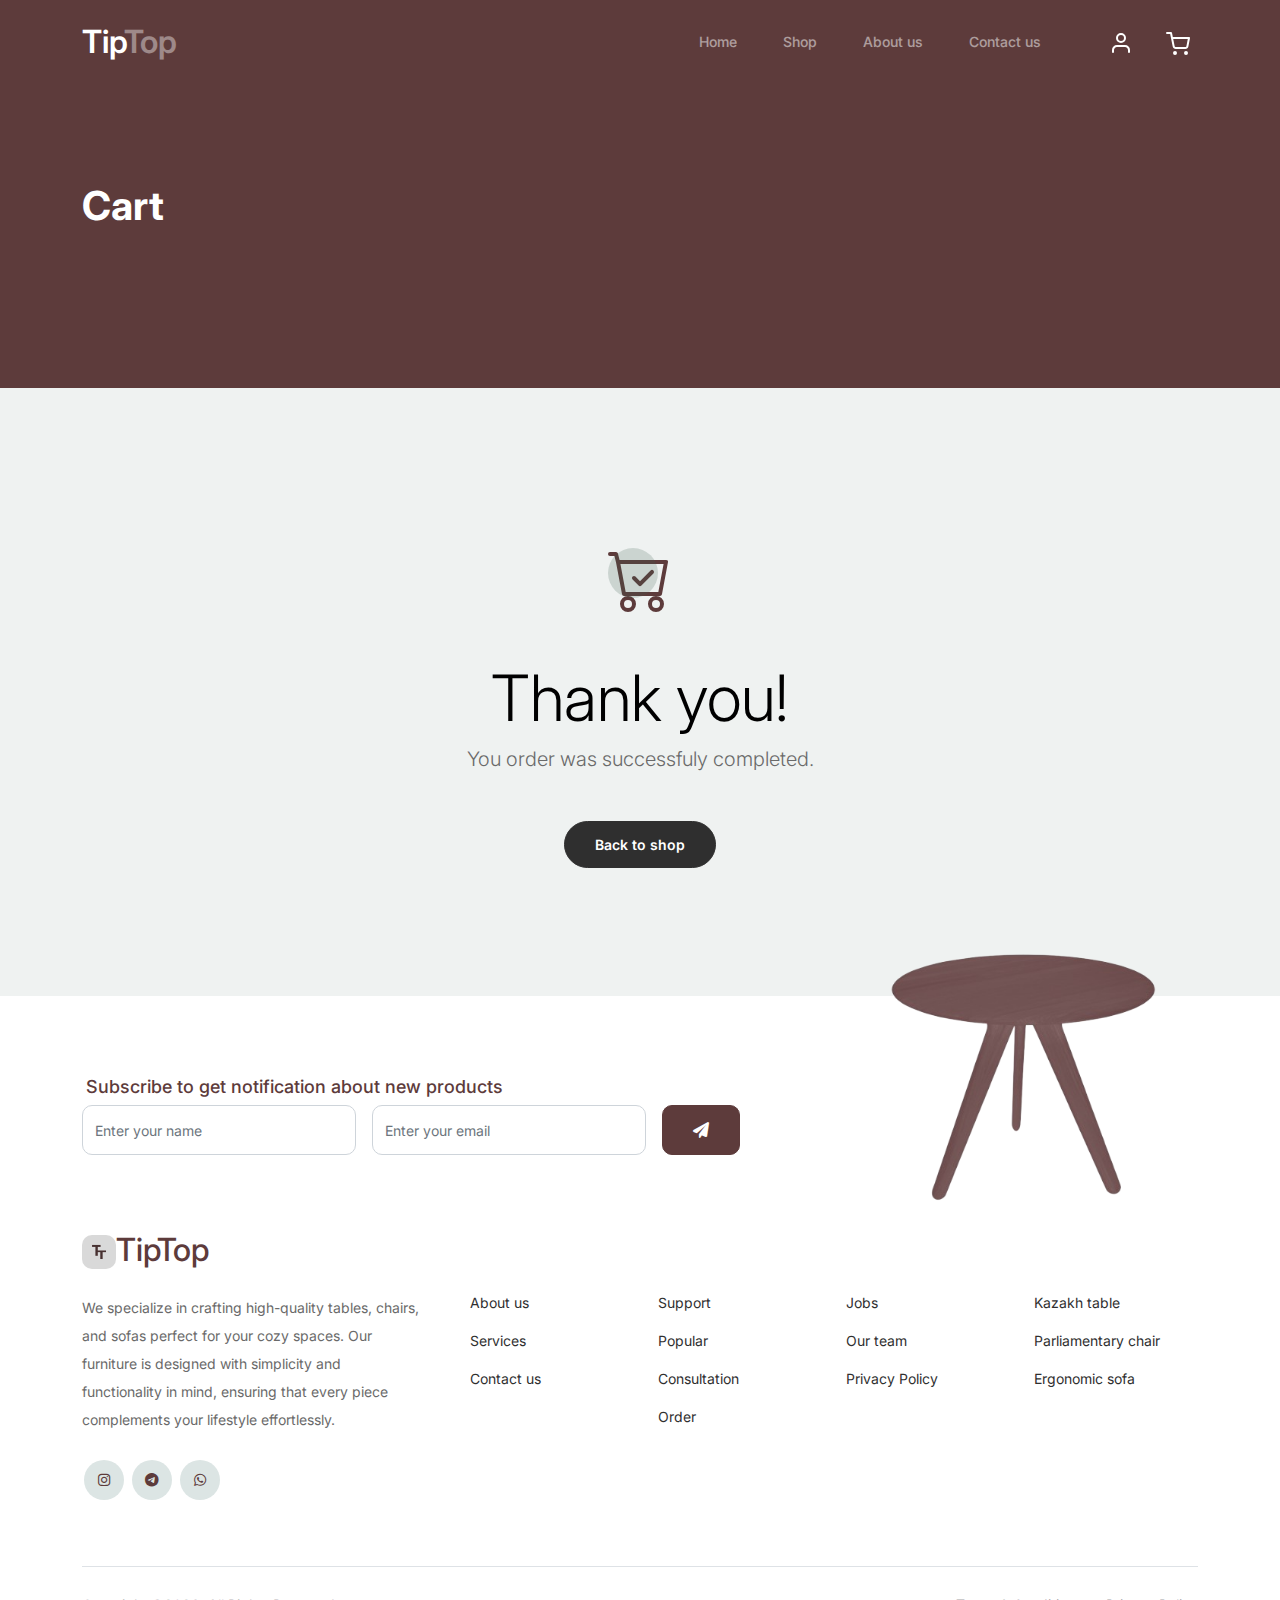
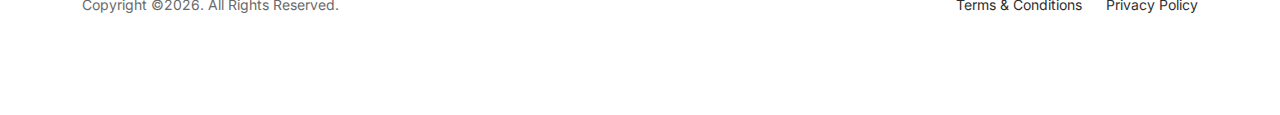
<file: thankyou.html>
<!doctype html>
<html lang="en">
<head>
  <meta charset="utf-8">
  <meta name="viewport" content="width=device-width, initial-scale=1, shrink-to-fit=no">
  <meta name="author" content="Untree.co">
  <link rel="shortcut icon" href="favicon.png">

  <meta name="description" content="" />
  <meta name="keywords" content="bootstrap, bootstrap4" />

		<!-- Bootstrap CSS -->
		<link href="css/bootstrap.min.css" rel="stylesheet">
		<link href="https://cdnjs.cloudflare.com/ajax/libs/font-awesome/6.0.0-beta3/css/all.min.css" rel="stylesheet">
		<link href="css/tiny-slider.css" rel="stylesheet">
		<link href="css/style.css" rel="stylesheet">
		<title>TipTop</title>
	</head>

	<body>

		<!-- Start Header/Navigation -->
		<nav class="custom-navbar navbar navbar navbar-expand-md navbar-dark bg-dark" arial-label="Furni navigation bar">

			<div class="container">
				<a class="navbar-brand" href="index.html">Tip<span>Top</span></a>

				<button class="navbar-toggler" type="button" data-bs-toggle="collapse" data-bs-target="#navbarsFurni" aria-controls="navbarsFurni" aria-expanded="false" aria-label="Toggle navigation">
					<span class="navbar-toggler-icon"></span>
				</button>

				<div class="collapse navbar-collapse" id="navbarsFurni">
					<ul class="custom-navbar-nav navbar-nav ms-auto mb-2 mb-md-0">
						<li class="nav-item ">
							<a class="nav-link" href="index.html">Home</a>
						</li>
						<li><a class="nav-link" href="shop.html">Shop</a></li>
						<li><a class="nav-link" href="about.html">About us</a></li>
						<li><a class="nav-link" href="contact.html">Contact us</a></li>
					</ul>

					<ul class="custom-navbar-cta navbar-nav mb-2 mb-md-0 ms-5">
						<li><a class="nav-link" href="#"><img src="images/user.svg"></a></li>
						<li><a class="nav-link" href="cart.html"><img src="images/cart.svg"></a></li>
					</ul>
				</div>
			</div>
				
		</nav>
		<!-- End Header/Navigation -->

		<!-- Start Hero Section -->
			<div class="hero">
				<div class="container">
					<div class="row justify-content-between">
						<div class="col-lg-5">
							<div class="intro-excerpt">
								<h1>Cart</h1>
							</div>
						</div>
						<div class="col-lg-7">
							
						</div>
					</div>
				</div>
			</div>
		<!-- End Hero Section -->

		

		<div class="untree_co-section">
    <div class="container">
      <div class="row">
        <div class="col-md-12 text-center pt-5">
          <span class="display-3 thankyou-icon text-primary">
            <svg width="1em" height="1em" viewBox="0 0 16 16" class="bi bi-cart-check mb-5" fill="currentColor" xmlns="http://www.w3.org/2000/svg">
              <path fill-rule="evenodd" d="M11.354 5.646a.5.5 0 0 1 0 .708l-3 3a.5.5 0 0 1-.708 0l-1.5-1.5a.5.5 0 1 1 .708-.708L8 8.293l2.646-2.647a.5.5 0 0 1 .708 0z"/>
              <path fill-rule="evenodd" d="M0 1.5A.5.5 0 0 1 .5 1H2a.5.5 0 0 1 .485.379L2.89 3H14.5a.5.5 0 0 1 .491.592l-1.5 8A.5.5 0 0 1 13 12H4a.5.5 0 0 1-.491-.408L2.01 3.607 1.61 2H.5a.5.5 0 0 1-.5-.5zM3.102 4l1.313 7h8.17l1.313-7H3.102zM5 12a2 2 0 1 0 0 4 2 2 0 0 0 0-4zm7 0a2 2 0 1 0 0 4 2 2 0 0 0 0-4zm-7 1a1 1 0 1 0 0 2 1 1 0 0 0 0-2zm7 0a1 1 0 1 0 0 2 1 1 0 0 0 0-2z"/>
            </svg>
          </span>
          <h2 class="display-3 text-black">Thank you!</h2>
          <p class="lead mb-5">You order was successfuly completed.</p>
          <p><a href="shop.html" class="btn btn-sm btn-outline-black">Back to shop</a></p>
        </div>
      </div>
    </div>
  </div>

		
		<!-- Start Footer Section -->
		<footer class="footer-section">
			<div class="container relative">

				<div class="sofa-img">
					<img src="images/sofa.png" alt="Image" class="img-fluid">
				</div>

				<div class="row">
					<div class="col-lg-8">
						<div class="subscription-form">
							<h3 class="d-flex align-items-center"><span class="me-1"></span><span>Subscribe to get notification about new products</span></h3>

							<form action="#" class="row g-3">
								<div class="col-auto">
									<input type="text" class="form-control" placeholder="Enter your name">
								</div>
								<div class="col-auto">
									<input type="email" class="form-control" placeholder="Enter your email">
								</div>
								<div class="col-auto">
									<button class="btn btn-primary">
										<span class="fa fa-paper-plane"></span>
									</button>
								</div>
							</form>

						</div>
					</div>
				</div>

				<div class="row g-5 mb-5">
					<div class="col-lg-4">
						<div class="mb-4 footer-logo-wrap"><a href="#" class="footer-logo"><img src="logo1.png" alt="" width="10%" style="border-radius: 10px">Tip<span>Top</span></a></div>
						<p class="mb-4">We specialize in crafting high-quality tables, chairs, and sofas perfect for your cozy spaces. Our furniture is designed with simplicity and functionality in mind, ensuring that every piece complements your lifestyle effortlessly.</p>

						<ul class="list-unstyled custom-social">
							<li><a href="#"><span class="fa fa-brands fa-instagram"></span></a></li>
							<li><a href="#"><span class="fa fa-brands fa-telegram"></span></a></li>
							<li><a href="#"><span class="fa fa-brands fa-whatsapp"></span></a></li>
						</ul>
					</div>

					<div class="col-lg-8">
						<div class="row links-wrap">
							<div class="col-6 col-sm-6 col-md-3">
								<ul class="list-unstyled">
									<li><a href="#">About us</a></li>
									<li><a href="#">Services</a></li>
									<li><a href="#">Contact us</a></li>
								</ul>
							</div>

							<div class="col-6 col-sm-6 col-md-3">
								<ul class="list-unstyled">
									<li><a href="#">Support</a></li>
									<li><a href="#">Popular</a></li>
									<li><a href="#">Consultation</a></li>
									<li><a href="#">Order</a></li>
								</ul>
							</div>

							<div class="col-6 col-sm-6 col-md-3">
								<ul class="list-unstyled">
									<li><a href="#">Jobs</a></li>
									<li><a href="#">Our team</a></li>
									<li><a href="#">Privacy Policy</a></li>
								</ul>
							</div>

							<div class="col-6 col-sm-6 col-md-3">
								<ul class="list-unstyled">
									<li><a href="#">Kazakh table</a></li>
									<li><a href="#">Parliamentary chair</a></li>
									<li><a href="#">Ergonomic sofa</a></li>
								</ul>
							</div>
						</div>
					</div>

				</div>

				<div class="border-top copyright">
					<div class="row pt-4">
						<div class="col-lg-6">
							<p class="mb-2 text-center text-lg-start">Copyright &copy;<script>document.write(new Date().getFullYear());</script>. All Rights Reserved. 
            </p>
						</div>

						<div class="col-lg-6 text-center text-lg-end">
							<ul class="list-unstyled d-inline-flex ms-auto">
								<li class="me-4"><a href="#">Terms &amp; Conditions</a></li>
								<li><a href="#">Privacy Policy</a></li>
							</ul>
						</div>

					</div>
				</div>

			</div>
		</footer>
		<!-- End Footer Section -->	


		<script src="js/bootstrap.bundle.min.js"></script>
		<script src="js/tiny-slider.js"></script>
		<script src="js/custom.js"></script>
	</body>

</html>
</file>
<file: css/tiny-slider.css>
.tns-outer{padding:0 !important}.tns-outer [hidden]{display:none !important}.tns-outer [aria-controls],.tns-outer [data-action]{cursor:pointer}.tns-slider{-webkit-transition:all 0s;-moz-transition:all 0s;transition:all 0s}.tns-slider>.tns-item{-webkit-box-sizing:border-box;-moz-box-sizing:border-box;box-sizing:border-box}.tns-horizontal.tns-subpixel{white-space:nowrap}.tns-horizontal.tns-subpixel>.tns-item{display:inline-block;vertical-align:top;white-space:normal}.tns-horizontal.tns-no-subpixel:after{content:'';display:table;clear:both}.tns-horizontal.tns-no-subpixel>.tns-item{float:left}.tns-horizontal.tns-carousel.tns-no-subpixel>.tns-item{margin-right:-100%}.tns-no-calc{position:relative;left:0}.tns-gallery{position:relative;left:0;min-height:1px}.tns-gallery>.tns-item{position:absolute;left:-100%;-webkit-transition:transform 0s, opacity 0s;-moz-transition:transform 0s, opacity 0s;transition:transform 0s, opacity 0s}.tns-gallery>.tns-slide-active{position:relative;left:auto !important}.tns-gallery>.tns-moving{-webkit-transition:all 0.25s;-moz-transition:all 0.25s;transition:all 0.25s}.tns-autowidth{display:inline-block}.tns-lazy-img{-webkit-transition:opacity 0.6s;-moz-transition:opacity 0.6s;transition:opacity 0.6s;opacity:0.6}.tns-lazy-img.tns-complete{opacity:1}.tns-ah{-webkit-transition:height 0s;-moz-transition:height 0s;transition:height 0s}.tns-ovh{overflow:hidden}.tns-visually-hidden{position:absolute;left:-10000em}.tns-transparent{opacity:0;visibility:hidden}.tns-fadeIn{opacity:1;filter:alpha(opacity=100);z-index:0}.tns-normal,.tns-fadeOut{opacity:0;filter:alpha(opacity=0);z-index:-1}.tns-vpfix{white-space:nowrap}.tns-vpfix>div,.tns-vpfix>li{display:inline-block}.tns-t-subp2{margin:0 auto;width:310px;position:relative;height:10px;overflow:hidden}.tns-t-ct{width:2333.3333333%;width:-webkit-calc(100% * 70 / 3);width:-moz-calc(100% * 70 / 3);width:calc(100% * 70 / 3);position:absolute;right:0}.tns-t-ct:after{content:'';display:table;clear:both}.tns-t-ct>div{width:1.4285714%;width:-webkit-calc(100% / 70);width:-moz-calc(100% / 70);width:calc(100% / 70);height:10px;float:left}

/*# sourceMappingURL=sourcemaps/tiny-slider.css.map */
</file>
<file: css/style.css>
/*
* Template Name: UntreeStore
* Template Author: Untree.co
* Author URI: https://untree.co/
* License: https://creativecommons.org/licenses/by/3.0/
*/
@import url("https://fonts.googleapis.com/css2?family=Inter:wght@400;500;600;700;800&display=swap");
body {
  overflow-x: hidden;
  position: relative; }

body {
  font-family: "Inter", sans-serif;
  font-weight: 400;
  line-height: 28px;
  color: #6a6a6a;
  font-size: 14px;
  background-color: #eff2f1; }

a {
  text-decoration: none;
  -webkit-transition: .3s all ease;
  -o-transition: .3s all ease;
  transition: .3s all ease;
  color: #2f2f2f;
  text-decoration: underline; }
  a:hover {
    color: #2f2f2f;
    text-decoration: none; }
  a.more {
    font-weight: 600; }

.custom-navbar {
  background: #5d3b3b !important;
  padding-top: 20px;
  padding-bottom: 20px; }
  .custom-navbar .navbar-brand {
    font-size: 32px;
    font-weight: 600; }
    .custom-navbar .navbar-brand > span {
      opacity: .4; }
  .custom-navbar .navbar-toggler {
    border-color: transparent; }
    .custom-navbar .navbar-toggler:active, .custom-navbar .navbar-toggler:focus {
      -webkit-box-shadow: none;
      box-shadow: none;
      outline: none; }
  @media (min-width: 992px) {
    .custom-navbar .custom-navbar-nav li {
      margin-left: 15px;
      margin-right: 15px; } }
  .custom-navbar .custom-navbar-nav li a {
    font-weight: 500;
    color: #ffffff !important;
    opacity: .5;
    -webkit-transition: .3s all ease;
    -o-transition: .3s all ease;
    transition: .3s all ease;
    position: relative; }
    @media (min-width: 768px) {
      .custom-navbar .custom-navbar-nav li a:before {
        content: "";
        position: absolute;
        bottom: 0;
        left: 8px;
        right: 8px;
        background: #f9bf29;
        height: 5px;
        opacity: 1;
        visibility: visible;
        width: 0;
        -webkit-transition: .15s all ease-out;
        -o-transition: .15s all ease-out;
        transition: .15s all ease-out; } }
    .custom-navbar .custom-navbar-nav li a:hover {
      opacity: 1; }
      .custom-navbar .custom-navbar-nav li a:hover:before {
        width: calc(100% - 16px); }
  .custom-navbar .custom-navbar-nav li.active a {
    opacity: 1; }
    .custom-navbar .custom-navbar-nav li.active a:before {
      width: calc(100% - 16px); }
  .custom-navbar .custom-navbar-cta {
    margin-left: 0 !important;
    -webkit-box-orient: horizontal;
    -webkit-box-direction: normal;
    -ms-flex-direction: row;
    flex-direction: row; }
    @media (min-width: 768px) {
      .custom-navbar .custom-navbar-cta {
        margin-left: 40px !important; } }
    .custom-navbar .custom-navbar-cta li {
      margin-left: 0px;
      margin-right: 0px; }
      .custom-navbar .custom-navbar-cta li:first-child {
        margin-right: 20px; }

.hero {
  background: #5d3b3b;
  padding: calc(4rem - 30px) 0 0rem 0; }
  @media (min-width: 768px) {
    .hero {
      padding: calc(4rem - 30px) 0 4rem 0; } }
  @media (min-width: 992px) {
    .hero {
      padding: calc(8rem - 30px) 0 8rem 0; } }
  .hero .intro-excerpt {
    position: relative;
    z-index: 4; }
    @media (min-width: 992px) {
      .hero .intro-excerpt {
        max-width: 450px; } }
  .hero h1 {
    font-weight: 700;
    color: #ffffff;
    margin-bottom: 30px; }
    @media (min-width: 1400px) {
      .hero h1 {
        font-size: 54px; } }
  .hero p {
    color: rgba(255, 255, 255, 0.5);
    margin-botom: 30px; }
  .hero .hero-img-wrap {
    position: relative; }
    .hero .hero-img-wrap img {
      position: relative;
      top: 0px;
      right: 0px;
      z-index: 2;
      max-width: 780px;
      left: -20px; }
      @media (min-width: 768px) {
        .hero .hero-img-wrap img {
          right: 0px;
          left: -100px; } }
      @media (min-width: 992px) {
        .hero .hero-img-wrap img {
          left: 0px;
          top: -80px;
          position: absolute;
          right: -50px; } }
      @media (min-width: 1200px) {
        .hero .hero-img-wrap img {
          left: 0px;
          top: -80px;
          right: -100px; } }
    .hero .hero-img-wrap:after {
      content: "";
      position: absolute;
      width: 255px;
      height: 217px;
      background-image: url("../images/dots-light.svg");
      background-size: contain;
      background-repeat: no-repeat;
      right: -100px;
      top: -0px; }
      @media (min-width: 1200px) {
        .hero .hero-img-wrap:after {
          top: -40px; } }

.btn {
  font-weight: 600;
  padding: 12px 30px;
  border-radius: 30px;
  color: #ffffff;
  background: #2f2f2f;
  border-color: #2f2f2f; }
  .btn:hover {
    color: #ffffff;
    background: #222222;
    border-color: #222222; }
  .btn:active, .btn:focus {
    outline: none !important;
    -webkit-box-shadow: none;
    box-shadow: none; }
  .btn.btn-primary {
    background: #5d3b3b;
    border-color: #5d3b3b; }
    .btn.btn-primary:hover {
      background: #473030;
      border-color: #473030; }
  .btn.btn-secondary {
    color: #2f2f2f;
    background: #ffffff;
    border-color: #ffffff; }
    .btn.btn-secondary:hover {
      background: #b9b9b9;
      border-color: #b9b9b9; }
  .btn.btn-white-outline {
    background: transparent;
    border-width: 2px;
    border-color: rgba(255, 255, 255, 0.3); }
    .btn.btn-white-outline:hover {
      border-color: white;
      color: #ffffff; }

.section-title {
  color: #2f2f2f; }

.product-section {
  padding: 7rem 0; }
  .product-section .product-item {
    text-align: center;
    text-decoration: none;
    display: block;
    position: relative;
    padding-bottom: 50px;
    cursor: pointer; }
    .product-section .product-item .product-thumbnail {
      margin-bottom: 30px;
      position: relative;
      top: 0;
      -webkit-transition: .3s all ease;
      -o-transition: .3s all ease;
      transition: .3s all ease; }
    .product-section .product-item h3 {
      font-weight: 600;
      font-size: 16px; }
    .product-section .product-item strong {
      font-weight: 800 !important;
      font-size: 18px !important; }
    .product-section .product-item h3, .product-section .product-item strong {
      color: #2f2f2f;
      text-decoration: none; }
    .product-section .product-item .icon-cross {
      position: absolute;
      width: 35px;
      height: 35px;
      display: inline-block;
      background: #2f2f2f;
      bottom: 15px;
      left: 50%;
      -webkit-transform: translateX(-50%);
      -ms-transform: translateX(-50%);
      transform: translateX(-50%);
      margin-bottom: -17.5px;
      border-radius: 50%;
      opacity: 0;
      visibility: hidden;
      -webkit-transition: .3s all ease;
      -o-transition: .3s all ease;
      transition: .3s all ease; }
      .product-section .product-item .icon-cross img {
        position: absolute;
        left: 50%;
        top: 50%;
        -webkit-transform: translate(-50%, -50%);
        -ms-transform: translate(-50%, -50%);
        transform: translate(-50%, -50%); }
    .product-section .product-item:before {
      bottom: 0;
      left: 0;
      right: 0;
      position: absolute;
      content: "";
      background: #dce5e4;
      height: 0%;
      z-index: -1;
      border-radius: 10px;
      -webkit-transition: .3s all ease;
      -o-transition: .3s all ease;
      transition: .3s all ease; }
    .product-section .product-item:hover .product-thumbnail {
      top: -25px; }
    .product-section .product-item:hover .icon-cross {
      bottom: 0;
      opacity: 1;
      visibility: visible; }
    .product-section .product-item:hover:before {
      height: 70%; }

.why-choose-section {
  padding: 7rem 0; }
  .why-choose-section .img-wrap {
    position: relative; }
    .why-choose-section .img-wrap:before {
      position: absolute;
      content: "";
      width: 255px;
      height: 217px;
      background-image: url("../images/dots-yellow.svg");
      background-repeat: no-repeat;
      background-size: contain;
      -webkit-transform: translate(-40%, -40%);
      -ms-transform: translate(-40%, -40%);
      transform: translate(-40%, -40%);
      z-index: -1; }
    .why-choose-section .img-wrap img {
      border-radius: 20px; }

.feature {
  margin-bottom: 30px; }
  .feature .icon {
    display: inline-block;
    position: relative;
    margin-bottom: 20px; }
    .feature .icon:before {
      content: "";
      width: 33px;
      height: 33px;
      position: absolute;
      background: rgba(59, 93, 80, 0.2);
      border-radius: 50%;
      right: -8px;
      bottom: 0; }
  .feature h3 {
    font-size: 14px;
    color: #2f2f2f; }
  .feature p {
    font-size: 14px;
    line-height: 22px;
    color: #6a6a6a; }

.we-help-section {
  padding: 7rem 0; }
  .we-help-section .imgs-grid {
    display: -ms-grid;
    display: grid;
    -ms-grid-columns: (1fr)[27];
    grid-template-columns: repeat(27, 1fr);
    position: relative; }
    .we-help-section .imgs-grid:before {
      position: absolute;
      content: "";
      width: 255px;
      height: 217px;
      background-image: url("../images/dots-green.svg");
      background-size: contain;
      background-repeat: no-repeat;
      -webkit-transform: translate(-40%, -40%);
      -ms-transform: translate(-40%, -40%);
      transform: translate(-40%, -40%);
      z-index: -1; }
    .we-help-section .imgs-grid .grid {
      position: relative; }
      .we-help-section .imgs-grid .grid img {
        border-radius: 20px;
        max-width: 100%; }
      .we-help-section .imgs-grid .grid.grid-1 {
        -ms-grid-column: 1;
        -ms-grid-column-span: 18;
        grid-column: 1 / span 18;
        -ms-grid-row: 1;
        -ms-grid-row-span: 27;
        grid-row: 1 / span 27; }
      .we-help-section .imgs-grid .grid.grid-2 {
        -ms-grid-column: 19;
        -ms-grid-column-span: 27;
        grid-column: 19 / span 27;
        -ms-grid-row: 1;
        -ms-grid-row-span: 5;
        grid-row: 1 / span 5;
        padding-left: 20px; }
      .we-help-section .imgs-grid .grid.grid-3 {
        -ms-grid-column: 14;
        -ms-grid-column-span: 16;
        grid-column: 14 / span 16;
        -ms-grid-row: 6;
        -ms-grid-row-span: 27;
        grid-row: 6 / span 27;
        padding-top: 20px; }

.custom-list {
  width: 100%; }
  .custom-list li {
    display: inline-block;
    width: calc(50% - 20px);
    margin-bottom: 12px;
    line-height: 1.5;
    position: relative;
    padding-left: 20px; }
    .custom-list li:before {
      content: "";
      width: 8px;
      height: 8px;
      border-radius: 50%;
      border: 2px solid #3b5d50;
      position: absolute;
      left: 0;
      top: 8px; }

.popular-product {
  padding: 0 0 7rem 0; }
  .popular-product .product-item-sm h3 {
    font-size: 14px;
    font-weight: 700;
    color: #2f2f2f; }
  .popular-product .product-item-sm a {
    text-decoration: none;
    color: #2f2f2f;
    -webkit-transition: .3s all ease;
    -o-transition: .3s all ease;
    transition: .3s all ease; }
    .popular-product .product-item-sm a:hover {
      color: rgba(47, 47, 47, 0.5); }
  .popular-product .product-item-sm p {
    line-height: 1.4;
    margin-bottom: 10px;
    font-size: 14px; }
  .popular-product .product-item-sm .thumbnail {
    margin-right: 10px;
    -webkit-box-flex: 0;
    -ms-flex: 0 0 120px;
    flex: 0 0 120px;
    position: relative; }
    .popular-product .product-item-sm .thumbnail:before {
      content: "";
      position: absolute;
      border-radius: 20px;
      background: #dce5e4;
      width: 98px;
      height: 98px;
      top: 50%;
      left: 50%;
      -webkit-transform: translate(-50%, -50%);
      -ms-transform: translate(-50%, -50%);
      transform: translate(-50%, -50%);
      z-index: -1; }

.testimonial-section {
  padding: 3rem 0 7rem 0; }

.testimonial-slider-wrap {
  position: relative; }
  .testimonial-slider-wrap .tns-inner {
    padding-top: 30px; }
  .testimonial-slider-wrap .item .testimonial-block blockquote {
    font-size: 16px; }
    @media (min-width: 768px) {
      .testimonial-slider-wrap .item .testimonial-block blockquote {
        line-height: 32px;
        font-size: 18px; } }
  .testimonial-slider-wrap .item .testimonial-block .author-info .author-pic {
    margin-bottom: 20px; }
    .testimonial-slider-wrap .item .testimonial-block .author-info .author-pic img {
      max-width: 80px;
      border-radius: 50%; }
  .testimonial-slider-wrap .item .testimonial-block .author-info h3 {
    font-size: 14px;
    font-weight: 700;
    color: #2f2f2f;
    margin-bottom: 0; }
  .testimonial-slider-wrap #testimonial-nav {
    position: absolute;
    top: 50%;
    z-index: 99;
    width: 100%;
    display: none; }
    @media (min-width: 768px) {
      .testimonial-slider-wrap #testimonial-nav {
        display: block; } }
    .testimonial-slider-wrap #testimonial-nav > span {
      cursor: pointer;
      position: absolute;
      width: 58px;
      height: 58px;
      line-height: 58px;
      border-radius: 50%;
      background: rgba(59, 93, 80, 0.1);
      color: #2f2f2f;
      -webkit-transition: .3s all ease;
      -o-transition: .3s all ease;
      transition: .3s all ease; }
      .testimonial-slider-wrap #testimonial-nav > span:hover {
        background: #5d3b3b;
        color: #ffffff; }
    .testimonial-slider-wrap #testimonial-nav .prev {
      left: -10px; }
    .testimonial-slider-wrap #testimonial-nav .next {
      right: 0; }
  .testimonial-slider-wrap .tns-nav {
    position: absolute;
    bottom: -50px;
    left: 50%;
    -webkit-transform: translateX(-50%);
    -ms-transform: translateX(-50%);
    transform: translateX(-50%); }
    .testimonial-slider-wrap .tns-nav button {
      background: none;
      border: none;
      display: inline-block;
      position: relative;
      width: 0 !important;
      height: 7px !important;
      margin: 2px; }
      .testimonial-slider-wrap .tns-nav button:active, .testimonial-slider-wrap .tns-nav button:focus, .testimonial-slider-wrap .tns-nav button:hover {
        outline: none;
        -webkit-box-shadow: none;
        box-shadow: none;
        background: none; }
      .testimonial-slider-wrap .tns-nav button:before {
        display: block;
        width: 7px;
        height: 7px;
        left: 0;
        top: 0;
        position: absolute;
        content: "";
        border-radius: 50%;
        -webkit-transition: .3s all ease;
        -o-transition: .3s all ease;
        transition: .3s all ease;
        background-color: #d6d6d6; }
      .testimonial-slider-wrap .tns-nav button:hover:before, .testimonial-slider-wrap .tns-nav button.tns-nav-active:before {
        background-color: #3b5d50; }

.before-footer-section {
  padding: 7rem 0 12rem 0 !important; }

.blog-section {
  padding: 7rem 0 12rem 0; }
  .blog-section .post-entry a {
    text-decoration: none; }
  .blog-section .post-entry .post-thumbnail {
    display: block;
    margin-bottom: 20px; }
    .blog-section .post-entry .post-thumbnail img {
      border-radius: 20px;
      -webkit-transition: .3s all ease;
      -o-transition: .3s all ease;
      transition: .3s all ease; }
  .blog-section .post-entry .post-content-entry {
    padding-left: 15px;
    padding-right: 15px; }
    .blog-section .post-entry .post-content-entry h3 {
      font-size: 16px;
      margin-bottom: 0;
      font-weight: 600;
      margin-bottom: 7px; }
    .blog-section .post-entry .post-content-entry .meta {
      font-size: 14px; }
      .blog-section .post-entry .post-content-entry .meta a {
        font-weight: 600; }
  .blog-section .post-entry:hover .post-thumbnail img, .blog-section .post-entry:focus .post-thumbnail img {
    opacity: .7; }

.footer-section {
  padding: 80px 0;
  background: #ffffff; }
  .footer-section .relative {
    position: relative; }
  .footer-section a {
    text-decoration: none;
    color: #2f2f2f;
    -webkit-transition: .3s all ease;
    -o-transition: .3s all ease;
    transition: .3s all ease; }
    .footer-section a:hover {
      color: rgba(47, 47, 47, 0.5); }
  .footer-section .subscription-form {
    margin-bottom: 40px;
    position: relative;
    z-index: 2;
    margin-top: 100px; }
    @media (min-width: 992px) {
      .footer-section .subscription-form {
        margin-top: 0px;
        margin-bottom: 80px; } }
    .footer-section .subscription-form h3 {
      font-size: 18px;
      font-weight: 500;
      color: #5d3b3b; }
    .footer-section .subscription-form .form-control {
      height: 50px;
      border-radius: 10px;
      font-family: "Inter", sans-serif; }
      .footer-section .subscription-form .form-control:active, .footer-section .subscription-form .form-control:focus {
        outline: none;
        -webkit-box-shadow: none;
        box-shadow: none;
        border-color: #5d3b3b;
        -webkit-box-shadow: 0 1px 4px 0 rgba(0, 0, 0, 0.2);
        box-shadow: 0 1px 4px 0 rgba(0, 0, 0, 0.2); }
      .footer-section .subscription-form .form-control::-webkit-input-placeholder {
        font-size: 14px; }
      .footer-section .subscription-form .form-control::-moz-placeholder {
        font-size: 14px; }
      .footer-section .subscription-form .form-control:-ms-input-placeholder {
        font-size: 14px; }
      .footer-section .subscription-form .form-control:-moz-placeholder {
        font-size: 14px; }
    .footer-section .subscription-form .btn {
      border-radius: 10px !important; }
  .footer-section .sofa-img {
    position: absolute;
    top: -200px;
    z-index: 1;
    right: 0; }
    .footer-section .sofa-img img {
      max-width: 380px; }
  .footer-section .links-wrap {
    margin-top: 0px; }
    @media (min-width: 992px) {
      .footer-section .links-wrap {
        margin-top: 54px; } }
    .footer-section .links-wrap ul li {
      margin-bottom: 10px; }
  .footer-section .footer-logo-wrap .footer-logo {
    font-size: 32px;
    font-weight: 500;
    text-decoration: none;
    color: #5d3b3b; }
  .footer-section .custom-social li {
    margin: 2px;
    display: inline-block; }
    .footer-section .custom-social li a {
      width: 40px;
      height: 40px;
      text-align: center;
      line-height: 40px;
      display: inline-block;
      background: #dce5e4;
      color: #5d3b3b;
      border-radius: 50%; }
      .footer-section .custom-social li a:hover {
        background: #5d3b3b;
        color: #ffffff; }
  .footer-section .border-top {
    border-color: #dce5e4; }
    .footer-section .border-top.copyright {
      font-size: 14px !important; }

.untree_co-section {
  padding: 7rem 0; }

.form-control {
  height: 50px;
  border-radius: 10px;
  font-family: "Inter", sans-serif; }
  .form-control:active, .form-control:focus {
    outline: none;
    -webkit-box-shadow: none;
    box-shadow: none;
    border-color: #5d3b3b;
    -webkit-box-shadow: 0 1px 4px 0 rgba(0, 0, 0, 0.2);
    box-shadow: 0 1px 4px 0 rgba(0, 0, 0, 0.2); }
  .form-control::-webkit-input-placeholder {
    font-size: 14px; }
  .form-control::-moz-placeholder {
    font-size: 14px; }
  .form-control:-ms-input-placeholder {
    font-size: 14px; }
  .form-control:-moz-placeholder {
    font-size: 14px; }

.service {
  line-height: 1.5; }
  .service .service-icon {
    border-radius: 10px;
    -webkit-box-flex: 0;
    -ms-flex: 0 0 50px;
    flex: 0 0 50px;
    height: 50px;
    line-height: 50px;
    text-align: center;
    background: #5d3b3b;
    margin-right: 20px;
    color: #ffffff; }

textarea {
  height: auto !important; }

.site-blocks-table {
  overflow: auto; }
  .site-blocks-table .product-thumbnail {
    width: 200px; }
  .site-blocks-table .btn {
    padding: 2px 10px; }
  .site-blocks-table thead th {
    padding: 30px;
    text-align: center;
    border-width: 0px !important;
    vertical-align: middle;
    color: rgba(0, 0, 0, 0.8);
    font-size: 18px; }
  .site-blocks-table td {
    padding: 20px;
    text-align: center;
    vertical-align: middle;
    color: rgba(0, 0, 0, 0.8); }
  .site-blocks-table tbody tr:first-child td {
    border-top: 1px solid #5d3b3b !important; }
  .site-blocks-table .btn {
    background: none !important;
    color: #000000;
    border: none;
    height: auto !important; }

.site-block-order-table th {
  border-top: none !important;
  border-bottom-width: 1px !important; }

.site-block-order-table td, .site-block-order-table th {
  color: #000000; }

.couponcode-wrap input {
  border-radius: 10px !important; }

.text-primary {
  color: #5d3b3b !important; }

.thankyou-icon {
  position: relative;
  color: #5d3b3b; }
  .thankyou-icon:before {
    position: absolute;
    content: "";
    width: 50px;
    height: 50px;
    border-radius: 50%;
    background: rgba(59, 93, 80, 0.2); }
</file>
